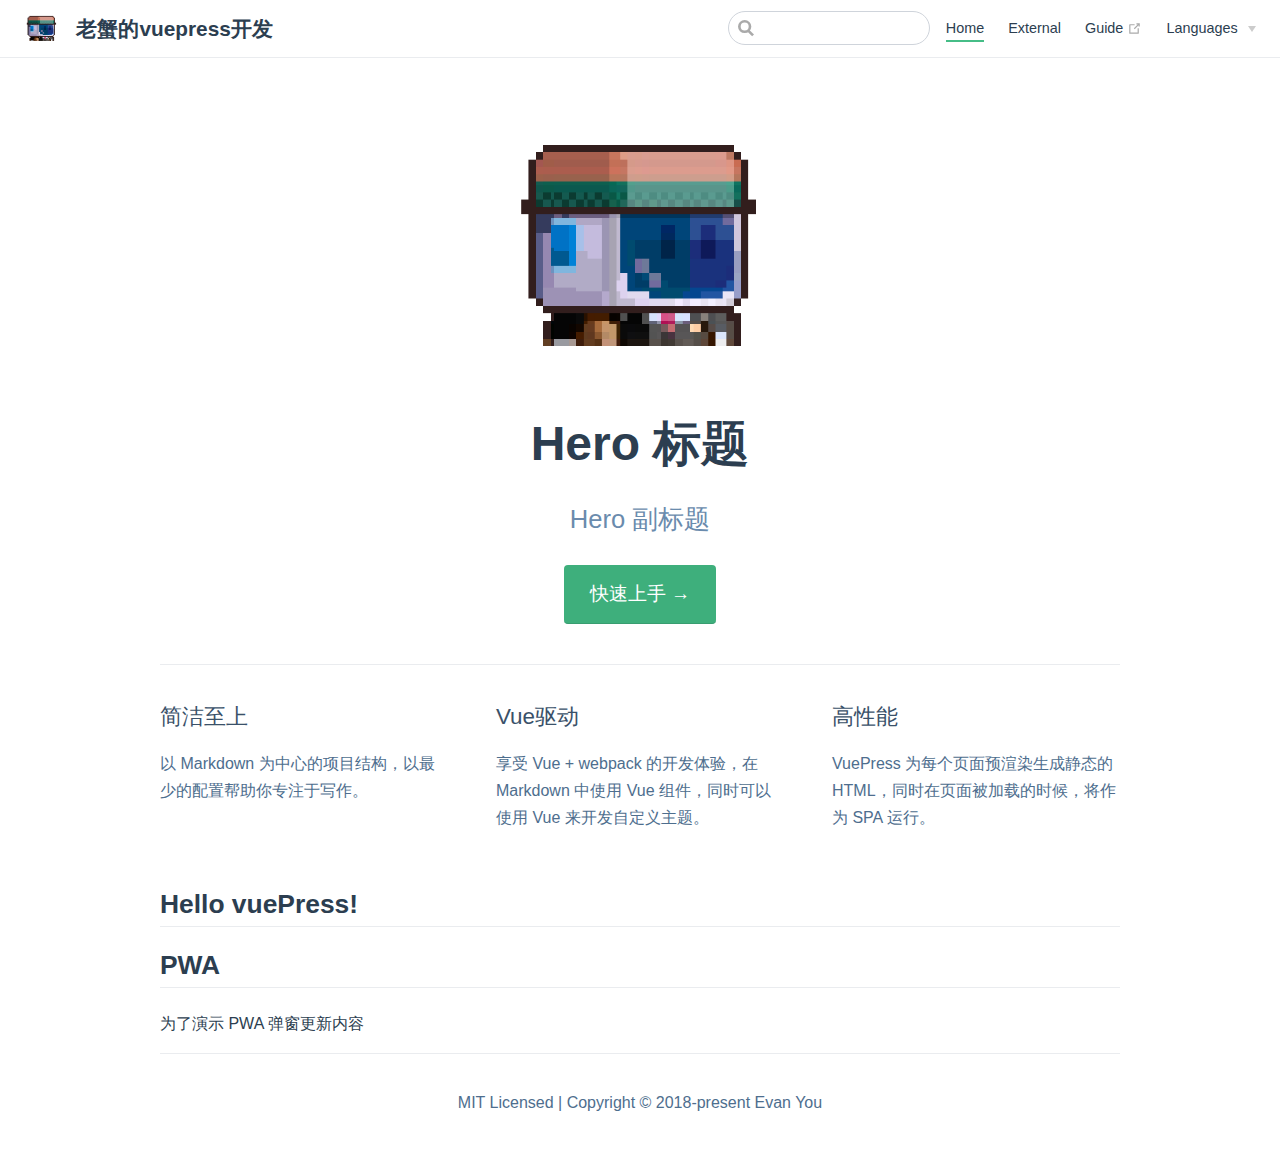
<file: index.html>
<!DOCTYPE html>
<html lang="en-US">
  <head>
    <meta charset="utf-8">
    <meta name="viewport" content="width=device-width,initial-scale=1">
    <title>老蟹的vuepress开发</title>
    <meta name="generator" content="VuePress 1.9.9">
    <link rel="icon" href="/assets/img/logo.png">
    <link rel="manifest" href="/manifest.json">
    <link rel="apple-touch-icon" href="/icons/apple-touch-icon-152x152.png">
    <link rel="mask-icon" href="/icons/safari-pinned-tab.svg" color="#3eaf7c">
    <meta name="description" content="跟着教程一步一步完成的文档">
    <meta name="author" content="老蟹">
    <meta name="keywords" content="vuepress 介绍，vuepress 说明， 老蟹的vuepress开发">
    <meta name="theme-color" content="#3eaf7c">
    <meta name="apple-mobile-web-app-capable" content="yes">
    <meta name="apple-mobile-web-app-status-bar-style" content="black">
    <meta name="msapplication-TileImage" content="/icons/msapplication-icon-144x144.png">
    <meta name="msapplication-TileColor" content="#000000">
    
    <link rel="preload" href="/assets/css/0.styles.354d41f8.css" as="style"><link rel="preload" href="/assets/js/app.2f4de2e9.js" as="script"><link rel="preload" href="/assets/js/2.51974051.js" as="script"><link rel="preload" href="/assets/js/8.cfc65479.js" as="script"><link rel="preload" href="/assets/js/3.6c95d94d.js" as="script"><link rel="prefetch" href="/assets/js/10.5fe39a33.js"><link rel="prefetch" href="/assets/js/11.4140a4b4.js"><link rel="prefetch" href="/assets/js/12.9085eb6d.js"><link rel="prefetch" href="/assets/js/13.124445d6.js"><link rel="prefetch" href="/assets/js/14.089bac9d.js"><link rel="prefetch" href="/assets/js/15.2a6fef62.js"><link rel="prefetch" href="/assets/js/16.43da24ce.js"><link rel="prefetch" href="/assets/js/17.cc7c60d3.js"><link rel="prefetch" href="/assets/js/18.9c602df1.js"><link rel="prefetch" href="/assets/js/19.c7d7a7c9.js"><link rel="prefetch" href="/assets/js/4.2c4798e9.js"><link rel="prefetch" href="/assets/js/5.ba46e881.js"><link rel="prefetch" href="/assets/js/6.089cdba8.js"><link rel="prefetch" href="/assets/js/7.4b79d864.js"><link rel="prefetch" href="/assets/js/9.b8407a1d.js">
    <link rel="stylesheet" href="/assets/css/0.styles.354d41f8.css">
  </head>
  <body>
    <div id="app" data-server-rendered="true"><div class="theme-container no-sidebar"><header class="navbar"><div class="sidebar-button"><svg xmlns="http://www.w3.org/2000/svg" aria-hidden="true" role="img" viewBox="0 0 448 512" class="icon"><path fill="currentColor" d="M436 124H12c-6.627 0-12-5.373-12-12V80c0-6.627 5.373-12 12-12h424c6.627 0 12 5.373 12 12v32c0 6.627-5.373 12-12 12zm0 160H12c-6.627 0-12-5.373-12-12v-32c0-6.627 5.373-12 12-12h424c6.627 0 12 5.373 12 12v32c0 6.627-5.373 12-12 12zm0 160H12c-6.627 0-12-5.373-12-12v-32c0-6.627 5.373-12 12-12h424c6.627 0 12 5.373 12 12v32c0 6.627-5.373 12-12 12z"></path></svg></div> <a href="/" aria-current="page" class="home-link router-link-exact-active router-link-active"><img src="/assets/img/logo.png" alt="老蟹的vuepress开发" class="logo"> <span class="site-name can-hide">老蟹的vuepress开发</span></a> <div class="links"><div class="search-box"><input aria-label="Search" autocomplete="off" spellcheck="false" value=""> <!----></div> <nav class="nav-links can-hide"><div class="nav-item"><a href="/" aria-current="page" class="nav-link router-link-exact-active router-link-active">
  Home
</a></div><div class="nav-item"><a href="https://google.com" target="_self" class="nav-link external">
  External
  <!----></a></div><div class="nav-item"><a href="/guide/" target="_blank" rel="noopener noreferrer" class="nav-link external">
  Guide
  <span><svg xmlns="http://www.w3.org/2000/svg" aria-hidden="true" focusable="false" x="0px" y="0px" viewBox="0 0 100 100" width="15" height="15" class="icon outbound"><path fill="currentColor" d="M18.8,85.1h56l0,0c2.2,0,4-1.8,4-4v-32h-8v28h-48v-48h28v-8h-32l0,0c-2.2,0-4,1.8-4,4v56C14.8,83.3,16.6,85.1,18.8,85.1z"></path> <polygon fill="currentColor" points="45.7,48.7 51.3,54.3 77.2,28.5 77.2,37.2 85.2,37.2 85.2,14.9 62.8,14.9 62.8,22.9 71.5,22.9"></polygon></svg> <span class="sr-only">(opens new window)</span></span></a></div><div class="nav-item"><div class="dropdown-wrapper"><button type="button" aria-label="Languages" class="dropdown-title"><span class="title">Languages</span> <span class="arrow down"></span></button> <button type="button" aria-label="Languages" class="mobile-dropdown-title"><span class="title">Languages</span> <span class="arrow right"></span></button> <ul class="nav-dropdown" style="display:none;"><li class="dropdown-item"><!----> <a href="/language/chinese/" class="nav-link">
  Chinese
</a></li><li class="dropdown-item"><!----> <a href="/language/japanese/" class="nav-link">
  Japanese
</a></li></ul></div></div> <!----></nav></div></header> <div class="sidebar-mask"></div> <aside class="sidebar"><nav class="nav-links"><div class="nav-item"><a href="/" aria-current="page" class="nav-link router-link-exact-active router-link-active">
  Home
</a></div><div class="nav-item"><a href="https://google.com" target="_self" class="nav-link external">
  External
  <!----></a></div><div class="nav-item"><a href="/guide/" target="_blank" rel="noopener noreferrer" class="nav-link external">
  Guide
  <span><svg xmlns="http://www.w3.org/2000/svg" aria-hidden="true" focusable="false" x="0px" y="0px" viewBox="0 0 100 100" width="15" height="15" class="icon outbound"><path fill="currentColor" d="M18.8,85.1h56l0,0c2.2,0,4-1.8,4-4v-32h-8v28h-48v-48h28v-8h-32l0,0c-2.2,0-4,1.8-4,4v56C14.8,83.3,16.6,85.1,18.8,85.1z"></path> <polygon fill="currentColor" points="45.7,48.7 51.3,54.3 77.2,28.5 77.2,37.2 85.2,37.2 85.2,14.9 62.8,14.9 62.8,22.9 71.5,22.9"></polygon></svg> <span class="sr-only">(opens new window)</span></span></a></div><div class="nav-item"><div class="dropdown-wrapper"><button type="button" aria-label="Languages" class="dropdown-title"><span class="title">Languages</span> <span class="arrow down"></span></button> <button type="button" aria-label="Languages" class="mobile-dropdown-title"><span class="title">Languages</span> <span class="arrow right"></span></button> <ul class="nav-dropdown" style="display:none;"><li class="dropdown-item"><!----> <a href="/language/chinese/" class="nav-link">
  Chinese
</a></li><li class="dropdown-item"><!----> <a href="/language/japanese/" class="nav-link">
  Japanese
</a></li></ul></div></div> <!----></nav>  <!----> </aside> <main aria-labelledby="main-title" class="home"><header class="hero"><img src="/assets/img/logo.png" alt="hero"> <h1 id="main-title">
      Hero 标题
    </h1> <p class="description">
      Hero 副标题
    </p> <p class="action"><a href="/zh/guide/" class="nav-link action-button">
  快速上手 →
</a></p></header> <div class="features"><div class="feature"><h2>简洁至上</h2> <p>以 Markdown 为中心的项目结构，以最少的配置帮助你专注于写作。</p></div><div class="feature"><h2>Vue驱动</h2> <p>享受 Vue + webpack 的开发体验，在 Markdown 中使用 Vue 组件，同时可以使用 Vue 来开发自定义主题。</p></div><div class="feature"><h2>高性能</h2> <p>VuePress 为每个页面预渲染生成静态的 HTML，同时在页面被加载的时候，将作为 SPA 运行。</p></div></div> <div class="theme-default-content custom content__default"><h2 id="hello-vuepress"><a href="#hello-vuepress" class="header-anchor">#</a> Hello vuePress!</h2> <h2 id="pwa"><a href="#pwa" class="header-anchor">#</a> PWA</h2> <p>为了演示 PWA 弹窗更新内容</p></div> <div class="footer">
    MIT Licensed | Copyright © 2018-present Evan You
  </div></main></div><div class="global-ui"><!----></div></div>
    <script src="/assets/js/app.2f4de2e9.js" defer></script><script src="/assets/js/2.51974051.js" defer></script><script src="/assets/js/8.cfc65479.js" defer></script><script src="/assets/js/3.6c95d94d.js" defer></script>
  </body>
</html>
</file>
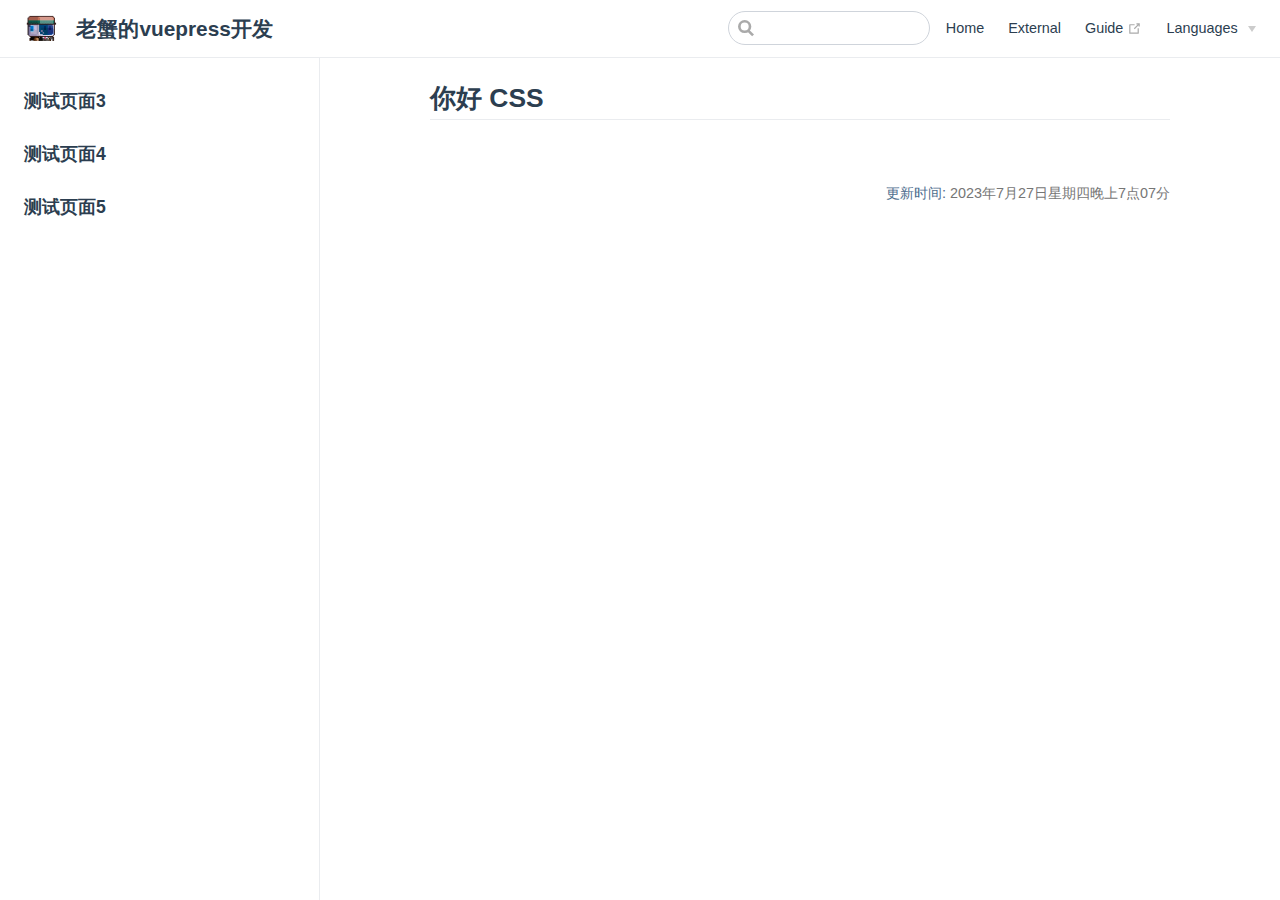
<file: css/index.html>
<!DOCTYPE html>
<html lang="en-US">
  <head>
    <meta charset="utf-8">
    <meta name="viewport" content="width=device-width,initial-scale=1">
    <title>你好 CSS | 老蟹的vuepress开发</title>
    <meta name="generator" content="VuePress 1.9.9">
    <link rel="icon" href="/assets/img/logo.png">
    <link rel="manifest" href="/manifest.json">
    <link rel="apple-touch-icon" href="/icons/apple-touch-icon-152x152.png">
    <link rel="mask-icon" href="/icons/safari-pinned-tab.svg" color="#3eaf7c">
    <meta name="description" content="跟着教程一步一步完成的文档">
    <meta name="author" content="老蟹">
    <meta name="keywords" content="vuepress 介绍，vuepress 说明， 老蟹的vuepress开发">
    <meta name="theme-color" content="#3eaf7c">
    <meta name="apple-mobile-web-app-capable" content="yes">
    <meta name="apple-mobile-web-app-status-bar-style" content="black">
    <meta name="msapplication-TileImage" content="/icons/msapplication-icon-144x144.png">
    <meta name="msapplication-TileColor" content="#000000">
    
    <link rel="preload" href="/assets/css/0.styles.354d41f8.css" as="style"><link rel="preload" href="/assets/js/app.2f4de2e9.js" as="script"><link rel="preload" href="/assets/js/2.51974051.js" as="script"><link rel="preload" href="/assets/js/11.4140a4b4.js" as="script"><link rel="preload" href="/assets/js/3.6c95d94d.js" as="script"><link rel="prefetch" href="/assets/js/10.5fe39a33.js"><link rel="prefetch" href="/assets/js/12.9085eb6d.js"><link rel="prefetch" href="/assets/js/13.124445d6.js"><link rel="prefetch" href="/assets/js/14.089bac9d.js"><link rel="prefetch" href="/assets/js/15.2a6fef62.js"><link rel="prefetch" href="/assets/js/16.43da24ce.js"><link rel="prefetch" href="/assets/js/17.cc7c60d3.js"><link rel="prefetch" href="/assets/js/18.9c602df1.js"><link rel="prefetch" href="/assets/js/19.c7d7a7c9.js"><link rel="prefetch" href="/assets/js/4.2c4798e9.js"><link rel="prefetch" href="/assets/js/5.ba46e881.js"><link rel="prefetch" href="/assets/js/6.089cdba8.js"><link rel="prefetch" href="/assets/js/7.4b79d864.js"><link rel="prefetch" href="/assets/js/8.cfc65479.js"><link rel="prefetch" href="/assets/js/9.b8407a1d.js">
    <link rel="stylesheet" href="/assets/css/0.styles.354d41f8.css">
  </head>
  <body>
    <div id="app" data-server-rendered="true"><div class="theme-container"><header class="navbar"><div class="sidebar-button"><svg xmlns="http://www.w3.org/2000/svg" aria-hidden="true" role="img" viewBox="0 0 448 512" class="icon"><path fill="currentColor" d="M436 124H12c-6.627 0-12-5.373-12-12V80c0-6.627 5.373-12 12-12h424c6.627 0 12 5.373 12 12v32c0 6.627-5.373 12-12 12zm0 160H12c-6.627 0-12-5.373-12-12v-32c0-6.627 5.373-12 12-12h424c6.627 0 12 5.373 12 12v32c0 6.627-5.373 12-12 12zm0 160H12c-6.627 0-12-5.373-12-12v-32c0-6.627 5.373-12 12-12h424c6.627 0 12 5.373 12 12v32c0 6.627-5.373 12-12 12z"></path></svg></div> <a href="/" class="home-link router-link-active"><img src="/assets/img/logo.png" alt="老蟹的vuepress开发" class="logo"> <span class="site-name can-hide">老蟹的vuepress开发</span></a> <div class="links"><div class="search-box"><input aria-label="Search" autocomplete="off" spellcheck="false" value=""> <!----></div> <nav class="nav-links can-hide"><div class="nav-item"><a href="/" class="nav-link">
  Home
</a></div><div class="nav-item"><a href="https://google.com" target="_self" class="nav-link external">
  External
  <!----></a></div><div class="nav-item"><a href="/guide/" target="_blank" rel="noopener noreferrer" class="nav-link external">
  Guide
  <span><svg xmlns="http://www.w3.org/2000/svg" aria-hidden="true" focusable="false" x="0px" y="0px" viewBox="0 0 100 100" width="15" height="15" class="icon outbound"><path fill="currentColor" d="M18.8,85.1h56l0,0c2.2,0,4-1.8,4-4v-32h-8v28h-48v-48h28v-8h-32l0,0c-2.2,0-4,1.8-4,4v56C14.8,83.3,16.6,85.1,18.8,85.1z"></path> <polygon fill="currentColor" points="45.7,48.7 51.3,54.3 77.2,28.5 77.2,37.2 85.2,37.2 85.2,14.9 62.8,14.9 62.8,22.9 71.5,22.9"></polygon></svg> <span class="sr-only">(opens new window)</span></span></a></div><div class="nav-item"><div class="dropdown-wrapper"><button type="button" aria-label="Languages" class="dropdown-title"><span class="title">Languages</span> <span class="arrow down"></span></button> <button type="button" aria-label="Languages" class="mobile-dropdown-title"><span class="title">Languages</span> <span class="arrow right"></span></button> <ul class="nav-dropdown" style="display:none;"><li class="dropdown-item"><!----> <a href="/language/chinese/" class="nav-link">
  Chinese
</a></li><li class="dropdown-item"><!----> <a href="/language/japanese/" class="nav-link">
  Japanese
</a></li></ul></div></div> <!----></nav></div></header> <div class="sidebar-mask"></div> <aside class="sidebar"><nav class="nav-links"><div class="nav-item"><a href="/" class="nav-link">
  Home
</a></div><div class="nav-item"><a href="https://google.com" target="_self" class="nav-link external">
  External
  <!----></a></div><div class="nav-item"><a href="/guide/" target="_blank" rel="noopener noreferrer" class="nav-link external">
  Guide
  <span><svg xmlns="http://www.w3.org/2000/svg" aria-hidden="true" focusable="false" x="0px" y="0px" viewBox="0 0 100 100" width="15" height="15" class="icon outbound"><path fill="currentColor" d="M18.8,85.1h56l0,0c2.2,0,4-1.8,4-4v-32h-8v28h-48v-48h28v-8h-32l0,0c-2.2,0-4,1.8-4,4v56C14.8,83.3,16.6,85.1,18.8,85.1z"></path> <polygon fill="currentColor" points="45.7,48.7 51.3,54.3 77.2,28.5 77.2,37.2 85.2,37.2 85.2,14.9 62.8,14.9 62.8,22.9 71.5,22.9"></polygon></svg> <span class="sr-only">(opens new window)</span></span></a></div><div class="nav-item"><div class="dropdown-wrapper"><button type="button" aria-label="Languages" class="dropdown-title"><span class="title">Languages</span> <span class="arrow down"></span></button> <button type="button" aria-label="Languages" class="mobile-dropdown-title"><span class="title">Languages</span> <span class="arrow right"></span></button> <ul class="nav-dropdown" style="display:none;"><li class="dropdown-item"><!----> <a href="/language/chinese/" class="nav-link">
  Chinese
</a></li><li class="dropdown-item"><!----> <a href="/language/japanese/" class="nav-link">
  Japanese
</a></li></ul></div></div> <!----></nav>  <ul class="sidebar-links"><li><a href="/css/c-aaa.html" class="sidebar-link">测试页面3</a></li><li><a href="/css/c-bbb.html" class="sidebar-link">测试页面4</a></li><li><a href="/css/c-ccc.html" class="sidebar-link">测试页面5</a></li></ul> </aside> <main class="page"> <div class="theme-default-content content__default"><h2 id="你好-css"><a href="#你好-css" class="header-anchor">#</a> 你好 CSS</h2></div> <footer class="page-edit"><!----> <div class="last-updated"><span class="prefix">更新时间:</span> <span class="time">2023年7月27日星期四晚上7点07分</span></div></footer> <!----> </main></div><div class="global-ui"><!----></div></div>
    <script src="/assets/js/app.2f4de2e9.js" defer></script><script src="/assets/js/2.51974051.js" defer></script><script src="/assets/js/11.4140a4b4.js" defer></script><script src="/assets/js/3.6c95d94d.js" defer></script>
  </body>
</html>
</file>
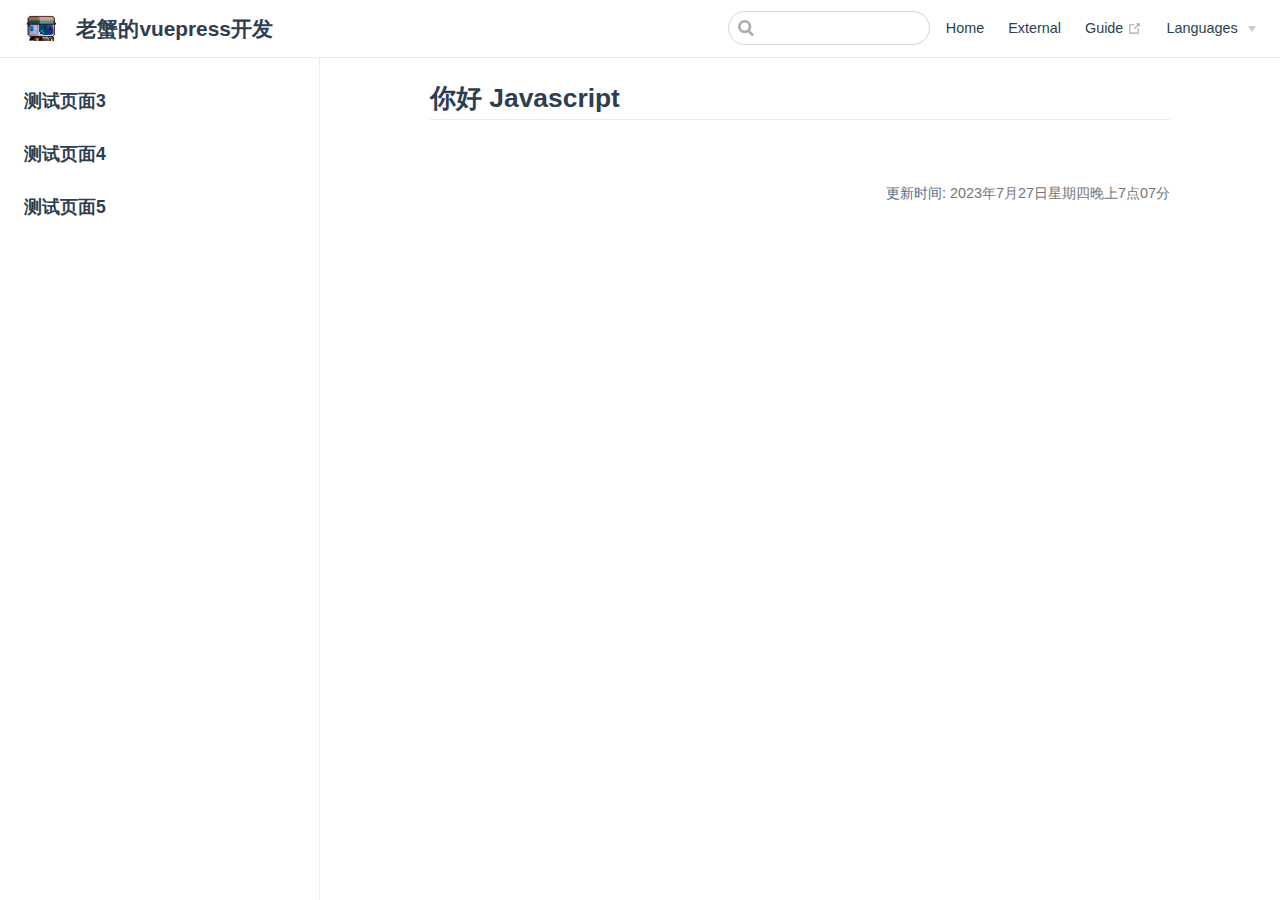
<file: javascript/index.html>
<!DOCTYPE html>
<html lang="en-US">
  <head>
    <meta charset="utf-8">
    <meta name="viewport" content="width=device-width,initial-scale=1">
    <title>你好 Javascript | 老蟹的vuepress开发</title>
    <meta name="generator" content="VuePress 1.9.9">
    <link rel="icon" href="/assets/img/logo.png">
    <link rel="manifest" href="/manifest.json">
    <link rel="apple-touch-icon" href="/icons/apple-touch-icon-152x152.png">
    <link rel="mask-icon" href="/icons/safari-pinned-tab.svg" color="#3eaf7c">
    <meta name="description" content="跟着教程一步一步完成的文档">
    <meta name="author" content="老蟹">
    <meta name="keywords" content="vuepress 介绍，vuepress 说明， 老蟹的vuepress开发">
    <meta name="theme-color" content="#3eaf7c">
    <meta name="apple-mobile-web-app-capable" content="yes">
    <meta name="apple-mobile-web-app-status-bar-style" content="black">
    <meta name="msapplication-TileImage" content="/icons/msapplication-icon-144x144.png">
    <meta name="msapplication-TileColor" content="#000000">
    
    <link rel="preload" href="/assets/css/0.styles.354d41f8.css" as="style"><link rel="preload" href="/assets/js/app.2f4de2e9.js" as="script"><link rel="preload" href="/assets/js/2.51974051.js" as="script"><link rel="preload" href="/assets/js/15.2a6fef62.js" as="script"><link rel="preload" href="/assets/js/3.6c95d94d.js" as="script"><link rel="prefetch" href="/assets/js/10.5fe39a33.js"><link rel="prefetch" href="/assets/js/11.4140a4b4.js"><link rel="prefetch" href="/assets/js/12.9085eb6d.js"><link rel="prefetch" href="/assets/js/13.124445d6.js"><link rel="prefetch" href="/assets/js/14.089bac9d.js"><link rel="prefetch" href="/assets/js/16.43da24ce.js"><link rel="prefetch" href="/assets/js/17.cc7c60d3.js"><link rel="prefetch" href="/assets/js/18.9c602df1.js"><link rel="prefetch" href="/assets/js/19.c7d7a7c9.js"><link rel="prefetch" href="/assets/js/4.2c4798e9.js"><link rel="prefetch" href="/assets/js/5.ba46e881.js"><link rel="prefetch" href="/assets/js/6.089cdba8.js"><link rel="prefetch" href="/assets/js/7.4b79d864.js"><link rel="prefetch" href="/assets/js/8.cfc65479.js"><link rel="prefetch" href="/assets/js/9.b8407a1d.js">
    <link rel="stylesheet" href="/assets/css/0.styles.354d41f8.css">
  </head>
  <body>
    <div id="app" data-server-rendered="true"><div class="theme-container"><header class="navbar"><div class="sidebar-button"><svg xmlns="http://www.w3.org/2000/svg" aria-hidden="true" role="img" viewBox="0 0 448 512" class="icon"><path fill="currentColor" d="M436 124H12c-6.627 0-12-5.373-12-12V80c0-6.627 5.373-12 12-12h424c6.627 0 12 5.373 12 12v32c0 6.627-5.373 12-12 12zm0 160H12c-6.627 0-12-5.373-12-12v-32c0-6.627 5.373-12 12-12h424c6.627 0 12 5.373 12 12v32c0 6.627-5.373 12-12 12zm0 160H12c-6.627 0-12-5.373-12-12v-32c0-6.627 5.373-12 12-12h424c6.627 0 12 5.373 12 12v32c0 6.627-5.373 12-12 12z"></path></svg></div> <a href="/" class="home-link router-link-active"><img src="/assets/img/logo.png" alt="老蟹的vuepress开发" class="logo"> <span class="site-name can-hide">老蟹的vuepress开发</span></a> <div class="links"><div class="search-box"><input aria-label="Search" autocomplete="off" spellcheck="false" value=""> <!----></div> <nav class="nav-links can-hide"><div class="nav-item"><a href="/" class="nav-link">
  Home
</a></div><div class="nav-item"><a href="https://google.com" target="_self" class="nav-link external">
  External
  <!----></a></div><div class="nav-item"><a href="/guide/" target="_blank" rel="noopener noreferrer" class="nav-link external">
  Guide
  <span><svg xmlns="http://www.w3.org/2000/svg" aria-hidden="true" focusable="false" x="0px" y="0px" viewBox="0 0 100 100" width="15" height="15" class="icon outbound"><path fill="currentColor" d="M18.8,85.1h56l0,0c2.2,0,4-1.8,4-4v-32h-8v28h-48v-48h28v-8h-32l0,0c-2.2,0-4,1.8-4,4v56C14.8,83.3,16.6,85.1,18.8,85.1z"></path> <polygon fill="currentColor" points="45.7,48.7 51.3,54.3 77.2,28.5 77.2,37.2 85.2,37.2 85.2,14.9 62.8,14.9 62.8,22.9 71.5,22.9"></polygon></svg> <span class="sr-only">(opens new window)</span></span></a></div><div class="nav-item"><div class="dropdown-wrapper"><button type="button" aria-label="Languages" class="dropdown-title"><span class="title">Languages</span> <span class="arrow down"></span></button> <button type="button" aria-label="Languages" class="mobile-dropdown-title"><span class="title">Languages</span> <span class="arrow right"></span></button> <ul class="nav-dropdown" style="display:none;"><li class="dropdown-item"><!----> <a href="/language/chinese/" class="nav-link">
  Chinese
</a></li><li class="dropdown-item"><!----> <a href="/language/japanese/" class="nav-link">
  Japanese
</a></li></ul></div></div> <!----></nav></div></header> <div class="sidebar-mask"></div> <aside class="sidebar"><nav class="nav-links"><div class="nav-item"><a href="/" class="nav-link">
  Home
</a></div><div class="nav-item"><a href="https://google.com" target="_self" class="nav-link external">
  External
  <!----></a></div><div class="nav-item"><a href="/guide/" target="_blank" rel="noopener noreferrer" class="nav-link external">
  Guide
  <span><svg xmlns="http://www.w3.org/2000/svg" aria-hidden="true" focusable="false" x="0px" y="0px" viewBox="0 0 100 100" width="15" height="15" class="icon outbound"><path fill="currentColor" d="M18.8,85.1h56l0,0c2.2,0,4-1.8,4-4v-32h-8v28h-48v-48h28v-8h-32l0,0c-2.2,0-4,1.8-4,4v56C14.8,83.3,16.6,85.1,18.8,85.1z"></path> <polygon fill="currentColor" points="45.7,48.7 51.3,54.3 77.2,28.5 77.2,37.2 85.2,37.2 85.2,14.9 62.8,14.9 62.8,22.9 71.5,22.9"></polygon></svg> <span class="sr-only">(opens new window)</span></span></a></div><div class="nav-item"><div class="dropdown-wrapper"><button type="button" aria-label="Languages" class="dropdown-title"><span class="title">Languages</span> <span class="arrow down"></span></button> <button type="button" aria-label="Languages" class="mobile-dropdown-title"><span class="title">Languages</span> <span class="arrow right"></span></button> <ul class="nav-dropdown" style="display:none;"><li class="dropdown-item"><!----> <a href="/language/chinese/" class="nav-link">
  Chinese
</a></li><li class="dropdown-item"><!----> <a href="/language/japanese/" class="nav-link">
  Japanese
</a></li></ul></div></div> <!----></nav>  <ul class="sidebar-links"><li><a href="/javascript/j-aaa.html" class="sidebar-link">测试页面3</a></li><li><a href="/javascript/j-bbb.html" class="sidebar-link">测试页面4</a></li><li><a href="/javascript/j-ccc.html" class="sidebar-link">测试页面5</a></li></ul> </aside> <main class="page"> <div class="theme-default-content content__default"><h2 id="你好-javascript"><a href="#你好-javascript" class="header-anchor">#</a> 你好 Javascript</h2></div> <footer class="page-edit"><!----> <div class="last-updated"><span class="prefix">更新时间:</span> <span class="time">2023年7月27日星期四晚上7点07分</span></div></footer> <!----> </main></div><div class="global-ui"><!----></div></div>
    <script src="/assets/js/app.2f4de2e9.js" defer></script><script src="/assets/js/2.51974051.js" defer></script><script src="/assets/js/15.2a6fef62.js" defer></script><script src="/assets/js/3.6c95d94d.js" defer></script>
  </body>
</html>
</file>
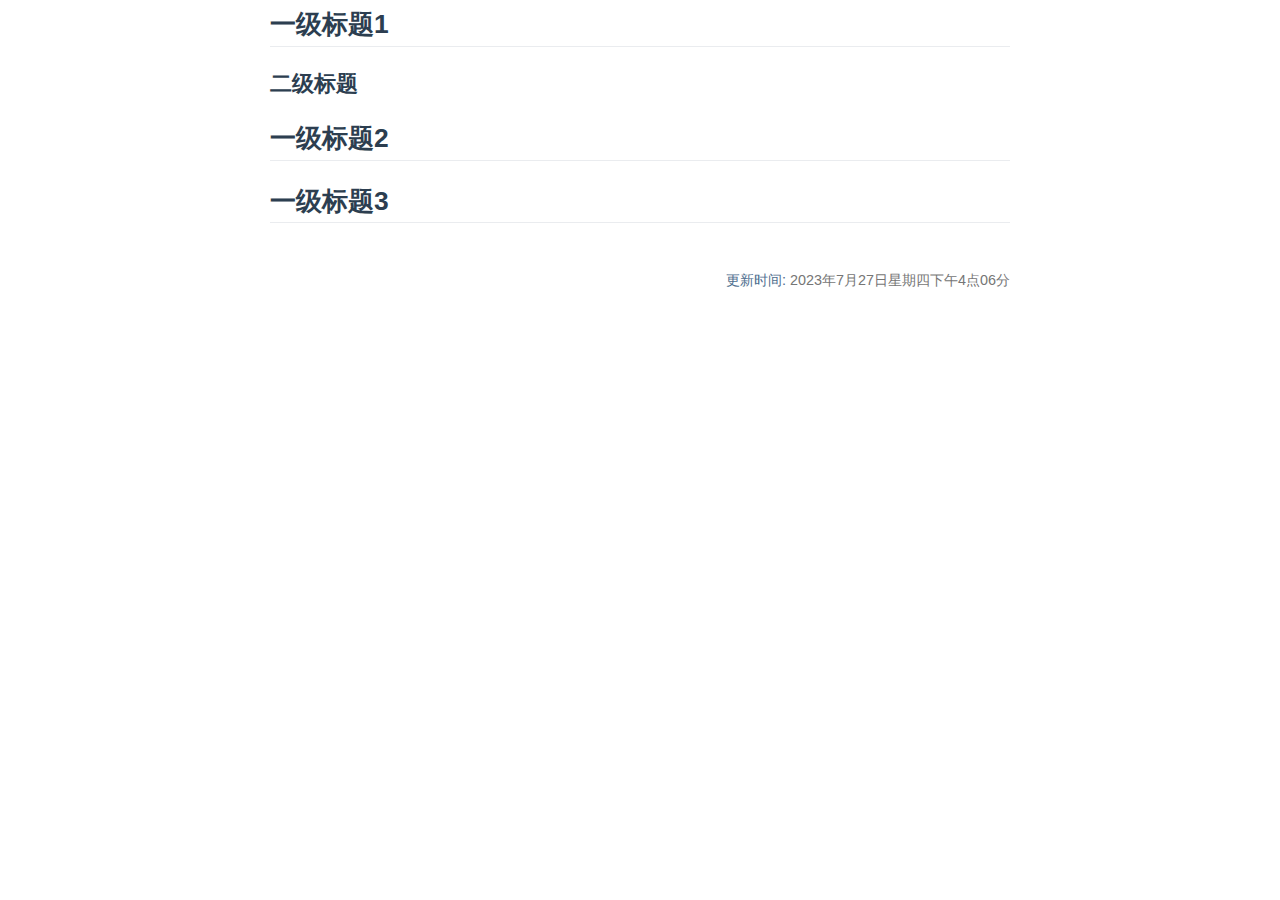
<file: about.html>
<!DOCTYPE html>
<html lang="en-US">
  <head>
    <meta charset="utf-8">
    <meta name="viewport" content="width=device-width,initial-scale=1">
    <title>测试页面 | 老蟹的vuepress开发</title>
    <meta name="generator" content="VuePress 1.9.9">
    <link rel="icon" href="/assets/img/logo.png">
    <link rel="manifest" href="/manifest.json">
    <link rel="apple-touch-icon" href="/icons/apple-touch-icon-152x152.png">
    <link rel="mask-icon" href="/icons/safari-pinned-tab.svg" color="#3eaf7c">
    <meta name="description" content="跟着教程一步一步完成的文档">
    <meta name="author" content="老蟹">
    <meta name="keywords" content="vuepress 介绍，vuepress 说明， 老蟹的vuepress开发">
    <meta name="theme-color" content="#3eaf7c">
    <meta name="apple-mobile-web-app-capable" content="yes">
    <meta name="apple-mobile-web-app-status-bar-style" content="black">
    <meta name="msapplication-TileImage" content="/icons/msapplication-icon-144x144.png">
    <meta name="msapplication-TileColor" content="#000000">
    
    <link rel="preload" href="/assets/css/0.styles.354d41f8.css" as="style"><link rel="preload" href="/assets/js/app.2f4de2e9.js" as="script"><link rel="preload" href="/assets/js/2.51974051.js" as="script"><link rel="preload" href="/assets/js/9.b8407a1d.js" as="script"><link rel="preload" href="/assets/js/3.6c95d94d.js" as="script"><link rel="prefetch" href="/assets/js/10.5fe39a33.js"><link rel="prefetch" href="/assets/js/11.4140a4b4.js"><link rel="prefetch" href="/assets/js/12.9085eb6d.js"><link rel="prefetch" href="/assets/js/13.124445d6.js"><link rel="prefetch" href="/assets/js/14.089bac9d.js"><link rel="prefetch" href="/assets/js/15.2a6fef62.js"><link rel="prefetch" href="/assets/js/16.43da24ce.js"><link rel="prefetch" href="/assets/js/17.cc7c60d3.js"><link rel="prefetch" href="/assets/js/18.9c602df1.js"><link rel="prefetch" href="/assets/js/19.c7d7a7c9.js"><link rel="prefetch" href="/assets/js/4.2c4798e9.js"><link rel="prefetch" href="/assets/js/5.ba46e881.js"><link rel="prefetch" href="/assets/js/6.089cdba8.js"><link rel="prefetch" href="/assets/js/7.4b79d864.js"><link rel="prefetch" href="/assets/js/8.cfc65479.js">
    <link rel="stylesheet" href="/assets/css/0.styles.354d41f8.css">
  </head>
  <body>
    <div id="app" data-server-rendered="true"><div class="theme-container no-navbar no-sidebar"><!----> <div class="sidebar-mask"></div> <aside class="sidebar"><nav class="nav-links"><div class="nav-item"><a href="/" class="nav-link">
  Home
</a></div><div class="nav-item"><a href="https://google.com" target="_self" class="nav-link external">
  External
  <!----></a></div><div class="nav-item"><a href="/guide/" target="_blank" rel="noopener noreferrer" class="nav-link external">
  Guide
  <span><svg xmlns="http://www.w3.org/2000/svg" aria-hidden="true" focusable="false" x="0px" y="0px" viewBox="0 0 100 100" width="15" height="15" class="icon outbound"><path fill="currentColor" d="M18.8,85.1h56l0,0c2.2,0,4-1.8,4-4v-32h-8v28h-48v-48h28v-8h-32l0,0c-2.2,0-4,1.8-4,4v56C14.8,83.3,16.6,85.1,18.8,85.1z"></path> <polygon fill="currentColor" points="45.7,48.7 51.3,54.3 77.2,28.5 77.2,37.2 85.2,37.2 85.2,14.9 62.8,14.9 62.8,22.9 71.5,22.9"></polygon></svg> <span class="sr-only">(opens new window)</span></span></a></div><div class="nav-item"><div class="dropdown-wrapper"><button type="button" aria-label="Languages" class="dropdown-title"><span class="title">Languages</span> <span class="arrow down"></span></button> <button type="button" aria-label="Languages" class="mobile-dropdown-title"><span class="title">Languages</span> <span class="arrow right"></span></button> <ul class="nav-dropdown" style="display:none;"><li class="dropdown-item"><!----> <a href="/language/chinese/" class="nav-link">
  Chinese
</a></li><li class="dropdown-item"><!----> <a href="/language/japanese/" class="nav-link">
  Japanese
</a></li></ul></div></div> <!----></nav>  <!----> </aside> <main class="page"> <div class="theme-default-content content__default"><h2 id="一级标题1"><a href="#一级标题1" class="header-anchor">#</a> 一级标题1</h2> <h3 id="二级标题"><a href="#二级标题" class="header-anchor">#</a> 二级标题</h3> <h2 id="一级标题2"><a href="#一级标题2" class="header-anchor">#</a> 一级标题2</h2> <h2 id="一级标题3"><a href="#一级标题3" class="header-anchor">#</a> 一级标题3</h2></div> <footer class="page-edit"><!----> <div class="last-updated"><span class="prefix">更新时间:</span> <span class="time">2023年7月27日星期四下午4点06分</span></div></footer> <!----> </main></div><div class="global-ui"><!----></div></div>
    <script src="/assets/js/app.2f4de2e9.js" defer></script><script src="/assets/js/2.51974051.js" defer></script><script src="/assets/js/9.b8407a1d.js" defer></script><script src="/assets/js/3.6c95d94d.js" defer></script>
  </body>
</html>
</file>
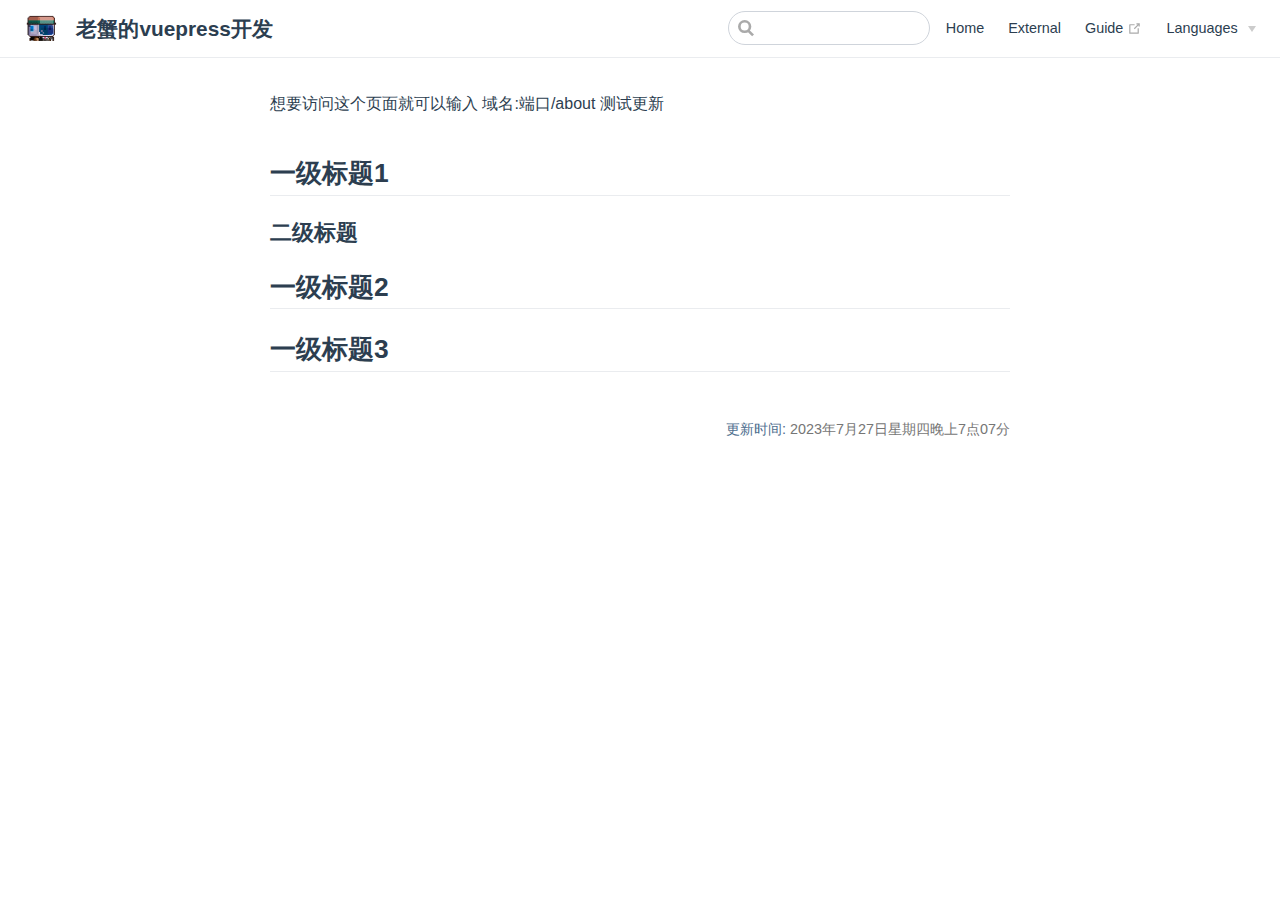
<file: about1.html>
<!DOCTYPE html>
<html lang="en-US">
  <head>
    <meta charset="utf-8">
    <meta name="viewport" content="width=device-width,initial-scale=1">
    <title>测试页面1 | 老蟹的vuepress开发</title>
    <meta name="generator" content="VuePress 1.9.9">
    <link rel="icon" href="/assets/img/logo.png">
    <link rel="manifest" href="/manifest.json">
    <link rel="apple-touch-icon" href="/icons/apple-touch-icon-152x152.png">
    <link rel="mask-icon" href="/icons/safari-pinned-tab.svg" color="#3eaf7c">
    <meta name="description" content="跟着教程一步一步完成的文档">
    <meta name="author" content="老蟹">
    <meta name="keywords" content="vuepress 介绍，vuepress 说明， 老蟹的vuepress开发">
    <meta name="theme-color" content="#3eaf7c">
    <meta name="apple-mobile-web-app-capable" content="yes">
    <meta name="apple-mobile-web-app-status-bar-style" content="black">
    <meta name="msapplication-TileImage" content="/icons/msapplication-icon-144x144.png">
    <meta name="msapplication-TileColor" content="#000000">
    
    <link rel="preload" href="/assets/css/0.styles.354d41f8.css" as="style"><link rel="preload" href="/assets/js/app.2f4de2e9.js" as="script"><link rel="preload" href="/assets/js/2.51974051.js" as="script"><link rel="preload" href="/assets/js/10.5fe39a33.js" as="script"><link rel="preload" href="/assets/js/3.6c95d94d.js" as="script"><link rel="prefetch" href="/assets/js/11.4140a4b4.js"><link rel="prefetch" href="/assets/js/12.9085eb6d.js"><link rel="prefetch" href="/assets/js/13.124445d6.js"><link rel="prefetch" href="/assets/js/14.089bac9d.js"><link rel="prefetch" href="/assets/js/15.2a6fef62.js"><link rel="prefetch" href="/assets/js/16.43da24ce.js"><link rel="prefetch" href="/assets/js/17.cc7c60d3.js"><link rel="prefetch" href="/assets/js/18.9c602df1.js"><link rel="prefetch" href="/assets/js/19.c7d7a7c9.js"><link rel="prefetch" href="/assets/js/4.2c4798e9.js"><link rel="prefetch" href="/assets/js/5.ba46e881.js"><link rel="prefetch" href="/assets/js/6.089cdba8.js"><link rel="prefetch" href="/assets/js/7.4b79d864.js"><link rel="prefetch" href="/assets/js/8.cfc65479.js"><link rel="prefetch" href="/assets/js/9.b8407a1d.js">
    <link rel="stylesheet" href="/assets/css/0.styles.354d41f8.css">
  </head>
  <body>
    <div id="app" data-server-rendered="true"><div class="theme-container no-sidebar"><header class="navbar"><div class="sidebar-button"><svg xmlns="http://www.w3.org/2000/svg" aria-hidden="true" role="img" viewBox="0 0 448 512" class="icon"><path fill="currentColor" d="M436 124H12c-6.627 0-12-5.373-12-12V80c0-6.627 5.373-12 12-12h424c6.627 0 12 5.373 12 12v32c0 6.627-5.373 12-12 12zm0 160H12c-6.627 0-12-5.373-12-12v-32c0-6.627 5.373-12 12-12h424c6.627 0 12 5.373 12 12v32c0 6.627-5.373 12-12 12zm0 160H12c-6.627 0-12-5.373-12-12v-32c0-6.627 5.373-12 12-12h424c6.627 0 12 5.373 12 12v32c0 6.627-5.373 12-12 12z"></path></svg></div> <a href="/" class="home-link router-link-active"><img src="/assets/img/logo.png" alt="老蟹的vuepress开发" class="logo"> <span class="site-name can-hide">老蟹的vuepress开发</span></a> <div class="links"><div class="search-box"><input aria-label="Search" autocomplete="off" spellcheck="false" value=""> <!----></div> <nav class="nav-links can-hide"><div class="nav-item"><a href="/" class="nav-link">
  Home
</a></div><div class="nav-item"><a href="https://google.com" target="_self" class="nav-link external">
  External
  <!----></a></div><div class="nav-item"><a href="/guide/" target="_blank" rel="noopener noreferrer" class="nav-link external">
  Guide
  <span><svg xmlns="http://www.w3.org/2000/svg" aria-hidden="true" focusable="false" x="0px" y="0px" viewBox="0 0 100 100" width="15" height="15" class="icon outbound"><path fill="currentColor" d="M18.8,85.1h56l0,0c2.2,0,4-1.8,4-4v-32h-8v28h-48v-48h28v-8h-32l0,0c-2.2,0-4,1.8-4,4v56C14.8,83.3,16.6,85.1,18.8,85.1z"></path> <polygon fill="currentColor" points="45.7,48.7 51.3,54.3 77.2,28.5 77.2,37.2 85.2,37.2 85.2,14.9 62.8,14.9 62.8,22.9 71.5,22.9"></polygon></svg> <span class="sr-only">(opens new window)</span></span></a></div><div class="nav-item"><div class="dropdown-wrapper"><button type="button" aria-label="Languages" class="dropdown-title"><span class="title">Languages</span> <span class="arrow down"></span></button> <button type="button" aria-label="Languages" class="mobile-dropdown-title"><span class="title">Languages</span> <span class="arrow right"></span></button> <ul class="nav-dropdown" style="display:none;"><li class="dropdown-item"><!----> <a href="/language/chinese/" class="nav-link">
  Chinese
</a></li><li class="dropdown-item"><!----> <a href="/language/japanese/" class="nav-link">
  Japanese
</a></li></ul></div></div> <!----></nav></div></header> <div class="sidebar-mask"></div> <aside class="sidebar"><nav class="nav-links"><div class="nav-item"><a href="/" class="nav-link">
  Home
</a></div><div class="nav-item"><a href="https://google.com" target="_self" class="nav-link external">
  External
  <!----></a></div><div class="nav-item"><a href="/guide/" target="_blank" rel="noopener noreferrer" class="nav-link external">
  Guide
  <span><svg xmlns="http://www.w3.org/2000/svg" aria-hidden="true" focusable="false" x="0px" y="0px" viewBox="0 0 100 100" width="15" height="15" class="icon outbound"><path fill="currentColor" d="M18.8,85.1h56l0,0c2.2,0,4-1.8,4-4v-32h-8v28h-48v-48h28v-8h-32l0,0c-2.2,0-4,1.8-4,4v56C14.8,83.3,16.6,85.1,18.8,85.1z"></path> <polygon fill="currentColor" points="45.7,48.7 51.3,54.3 77.2,28.5 77.2,37.2 85.2,37.2 85.2,14.9 62.8,14.9 62.8,22.9 71.5,22.9"></polygon></svg> <span class="sr-only">(opens new window)</span></span></a></div><div class="nav-item"><div class="dropdown-wrapper"><button type="button" aria-label="Languages" class="dropdown-title"><span class="title">Languages</span> <span class="arrow down"></span></button> <button type="button" aria-label="Languages" class="mobile-dropdown-title"><span class="title">Languages</span> <span class="arrow right"></span></button> <ul class="nav-dropdown" style="display:none;"><li class="dropdown-item"><!----> <a href="/language/chinese/" class="nav-link">
  Chinese
</a></li><li class="dropdown-item"><!----> <a href="/language/japanese/" class="nav-link">
  Japanese
</a></li></ul></div></div> <!----></nav>  <!----> </aside> <main class="page"> <div class="theme-default-content content__default"><p>想要访问这个页面就可以输入 域名:端口/about
测试更新</p> <h2 id="一级标题1"><a href="#一级标题1" class="header-anchor">#</a> 一级标题1</h2> <h3 id="二级标题"><a href="#二级标题" class="header-anchor">#</a> 二级标题</h3> <h2 id="一级标题2"><a href="#一级标题2" class="header-anchor">#</a> 一级标题2</h2> <h2 id="一级标题3"><a href="#一级标题3" class="header-anchor">#</a> 一级标题3</h2></div> <footer class="page-edit"><!----> <div class="last-updated"><span class="prefix">更新时间:</span> <span class="time">2023年7月27日星期四晚上7点07分</span></div></footer> <!----> </main></div><div class="global-ui"><!----></div></div>
    <script src="/assets/js/app.2f4de2e9.js" defer></script><script src="/assets/js/2.51974051.js" defer></script><script src="/assets/js/10.5fe39a33.js" defer></script><script src="/assets/js/3.6c95d94d.js" defer></script>
  </body>
</html>
</file>
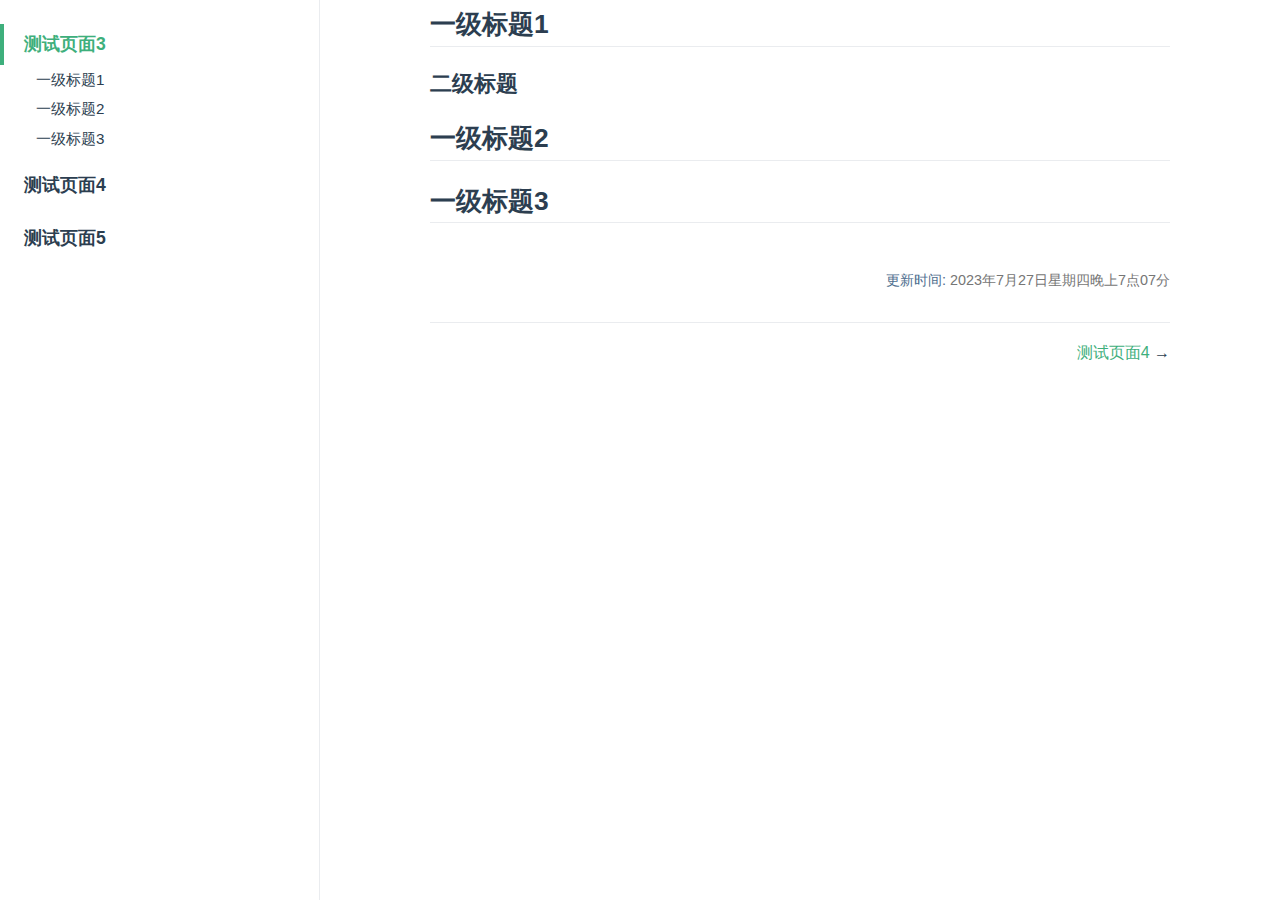
<file: css/c-aaa.html>
<!DOCTYPE html>
<html lang="en-US">
  <head>
    <meta charset="utf-8">
    <meta name="viewport" content="width=device-width,initial-scale=1">
    <title>测试页面3 | 老蟹的vuepress开发</title>
    <meta name="generator" content="VuePress 1.9.9">
    <link rel="icon" href="/assets/img/logo.png">
    <link rel="manifest" href="/manifest.json">
    <link rel="apple-touch-icon" href="/icons/apple-touch-icon-152x152.png">
    <link rel="mask-icon" href="/icons/safari-pinned-tab.svg" color="#3eaf7c">
    <meta name="description" content="跟着教程一步一步完成的文档">
    <meta name="author" content="老蟹">
    <meta name="keywords" content="vuepress 介绍，vuepress 说明， 老蟹的vuepress开发">
    <meta name="theme-color" content="#3eaf7c">
    <meta name="apple-mobile-web-app-capable" content="yes">
    <meta name="apple-mobile-web-app-status-bar-style" content="black">
    <meta name="msapplication-TileImage" content="/icons/msapplication-icon-144x144.png">
    <meta name="msapplication-TileColor" content="#000000">
    
    <link rel="preload" href="/assets/css/0.styles.354d41f8.css" as="style"><link rel="preload" href="/assets/js/app.2f4de2e9.js" as="script"><link rel="preload" href="/assets/js/2.51974051.js" as="script"><link rel="preload" href="/assets/js/12.9085eb6d.js" as="script"><link rel="preload" href="/assets/js/3.6c95d94d.js" as="script"><link rel="prefetch" href="/assets/js/10.5fe39a33.js"><link rel="prefetch" href="/assets/js/11.4140a4b4.js"><link rel="prefetch" href="/assets/js/13.124445d6.js"><link rel="prefetch" href="/assets/js/14.089bac9d.js"><link rel="prefetch" href="/assets/js/15.2a6fef62.js"><link rel="prefetch" href="/assets/js/16.43da24ce.js"><link rel="prefetch" href="/assets/js/17.cc7c60d3.js"><link rel="prefetch" href="/assets/js/18.9c602df1.js"><link rel="prefetch" href="/assets/js/19.c7d7a7c9.js"><link rel="prefetch" href="/assets/js/4.2c4798e9.js"><link rel="prefetch" href="/assets/js/5.ba46e881.js"><link rel="prefetch" href="/assets/js/6.089cdba8.js"><link rel="prefetch" href="/assets/js/7.4b79d864.js"><link rel="prefetch" href="/assets/js/8.cfc65479.js"><link rel="prefetch" href="/assets/js/9.b8407a1d.js">
    <link rel="stylesheet" href="/assets/css/0.styles.354d41f8.css">
  </head>
  <body>
    <div id="app" data-server-rendered="true"><div class="theme-container no-navbar"><!----> <div class="sidebar-mask"></div> <aside class="sidebar"><nav class="nav-links"><div class="nav-item"><a href="/" class="nav-link">
  Home
</a></div><div class="nav-item"><a href="https://google.com" target="_self" class="nav-link external">
  External
  <!----></a></div><div class="nav-item"><a href="/guide/" target="_blank" rel="noopener noreferrer" class="nav-link external">
  Guide
  <span><svg xmlns="http://www.w3.org/2000/svg" aria-hidden="true" focusable="false" x="0px" y="0px" viewBox="0 0 100 100" width="15" height="15" class="icon outbound"><path fill="currentColor" d="M18.8,85.1h56l0,0c2.2,0,4-1.8,4-4v-32h-8v28h-48v-48h28v-8h-32l0,0c-2.2,0-4,1.8-4,4v56C14.8,83.3,16.6,85.1,18.8,85.1z"></path> <polygon fill="currentColor" points="45.7,48.7 51.3,54.3 77.2,28.5 77.2,37.2 85.2,37.2 85.2,14.9 62.8,14.9 62.8,22.9 71.5,22.9"></polygon></svg> <span class="sr-only">(opens new window)</span></span></a></div><div class="nav-item"><div class="dropdown-wrapper"><button type="button" aria-label="Languages" class="dropdown-title"><span class="title">Languages</span> <span class="arrow down"></span></button> <button type="button" aria-label="Languages" class="mobile-dropdown-title"><span class="title">Languages</span> <span class="arrow right"></span></button> <ul class="nav-dropdown" style="display:none;"><li class="dropdown-item"><!----> <a href="/language/chinese/" class="nav-link">
  Chinese
</a></li><li class="dropdown-item"><!----> <a href="/language/japanese/" class="nav-link">
  Japanese
</a></li></ul></div></div> <!----></nav>  <ul class="sidebar-links"><li><a href="/css/c-aaa.html" aria-current="page" class="active sidebar-link">测试页面3</a><ul class="sidebar-sub-headers"><li class="sidebar-sub-header"><a href="/css/c-aaa.html#一级标题1" class="sidebar-link">一级标题1</a></li><li class="sidebar-sub-header"><a href="/css/c-aaa.html#一级标题2" class="sidebar-link">一级标题2</a></li><li class="sidebar-sub-header"><a href="/css/c-aaa.html#一级标题3" class="sidebar-link">一级标题3</a></li></ul></li><li><a href="/css/c-bbb.html" class="sidebar-link">测试页面4</a></li><li><a href="/css/c-ccc.html" class="sidebar-link">测试页面5</a></li></ul> </aside> <main class="page"> <div class="theme-default-content content__default"><h2 id="一级标题1"><a href="#一级标题1" class="header-anchor">#</a> 一级标题1</h2> <h3 id="二级标题"><a href="#二级标题" class="header-anchor">#</a> 二级标题</h3> <h2 id="一级标题2"><a href="#一级标题2" class="header-anchor">#</a> 一级标题2</h2> <h2 id="一级标题3"><a href="#一级标题3" class="header-anchor">#</a> 一级标题3</h2></div> <footer class="page-edit"><!----> <div class="last-updated"><span class="prefix">更新时间:</span> <span class="time">2023年7月27日星期四晚上7点07分</span></div></footer> <div class="page-nav"><p class="inner"><!----> <span class="next"><a href="/css/c-bbb.html">
        测试页面4
      </a>
      →
    </span></p></div> </main></div><div class="global-ui"><!----></div></div>
    <script src="/assets/js/app.2f4de2e9.js" defer></script><script src="/assets/js/2.51974051.js" defer></script><script src="/assets/js/12.9085eb6d.js" defer></script><script src="/assets/js/3.6c95d94d.js" defer></script>
  </body>
</html>
</file>
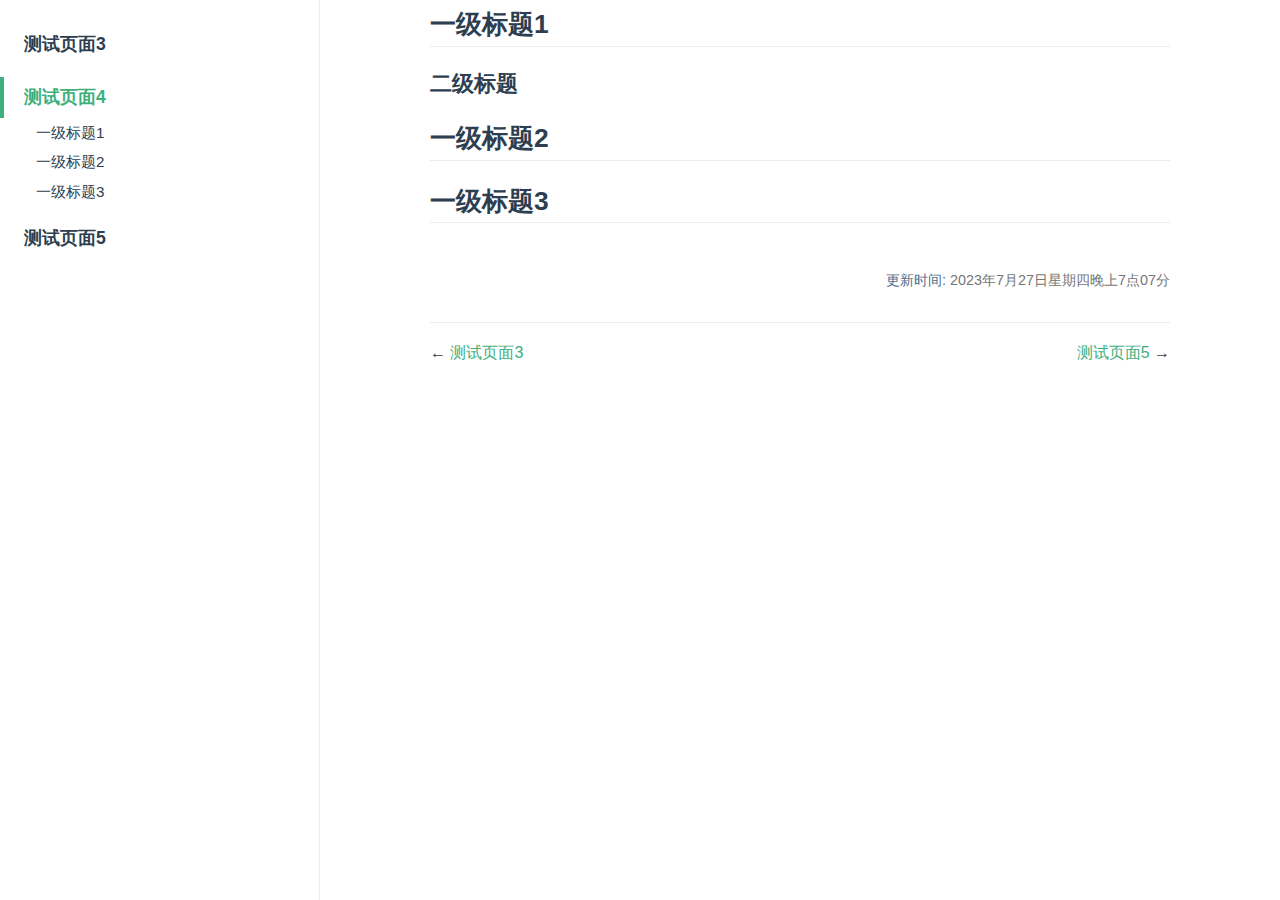
<file: css/c-bbb.html>
<!DOCTYPE html>
<html lang="en-US">
  <head>
    <meta charset="utf-8">
    <meta name="viewport" content="width=device-width,initial-scale=1">
    <title>测试页面4 | 老蟹的vuepress开发</title>
    <meta name="generator" content="VuePress 1.9.9">
    <link rel="icon" href="/assets/img/logo.png">
    <link rel="manifest" href="/manifest.json">
    <link rel="apple-touch-icon" href="/icons/apple-touch-icon-152x152.png">
    <link rel="mask-icon" href="/icons/safari-pinned-tab.svg" color="#3eaf7c">
    <meta name="description" content="跟着教程一步一步完成的文档">
    <meta name="author" content="老蟹">
    <meta name="keywords" content="vuepress 介绍，vuepress 说明， 老蟹的vuepress开发">
    <meta name="theme-color" content="#3eaf7c">
    <meta name="apple-mobile-web-app-capable" content="yes">
    <meta name="apple-mobile-web-app-status-bar-style" content="black">
    <meta name="msapplication-TileImage" content="/icons/msapplication-icon-144x144.png">
    <meta name="msapplication-TileColor" content="#000000">
    
    <link rel="preload" href="/assets/css/0.styles.354d41f8.css" as="style"><link rel="preload" href="/assets/js/app.2f4de2e9.js" as="script"><link rel="preload" href="/assets/js/2.51974051.js" as="script"><link rel="preload" href="/assets/js/13.124445d6.js" as="script"><link rel="preload" href="/assets/js/3.6c95d94d.js" as="script"><link rel="prefetch" href="/assets/js/10.5fe39a33.js"><link rel="prefetch" href="/assets/js/11.4140a4b4.js"><link rel="prefetch" href="/assets/js/12.9085eb6d.js"><link rel="prefetch" href="/assets/js/14.089bac9d.js"><link rel="prefetch" href="/assets/js/15.2a6fef62.js"><link rel="prefetch" href="/assets/js/16.43da24ce.js"><link rel="prefetch" href="/assets/js/17.cc7c60d3.js"><link rel="prefetch" href="/assets/js/18.9c602df1.js"><link rel="prefetch" href="/assets/js/19.c7d7a7c9.js"><link rel="prefetch" href="/assets/js/4.2c4798e9.js"><link rel="prefetch" href="/assets/js/5.ba46e881.js"><link rel="prefetch" href="/assets/js/6.089cdba8.js"><link rel="prefetch" href="/assets/js/7.4b79d864.js"><link rel="prefetch" href="/assets/js/8.cfc65479.js"><link rel="prefetch" href="/assets/js/9.b8407a1d.js">
    <link rel="stylesheet" href="/assets/css/0.styles.354d41f8.css">
  </head>
  <body>
    <div id="app" data-server-rendered="true"><div class="theme-container no-navbar"><!----> <div class="sidebar-mask"></div> <aside class="sidebar"><nav class="nav-links"><div class="nav-item"><a href="/" class="nav-link">
  Home
</a></div><div class="nav-item"><a href="https://google.com" target="_self" class="nav-link external">
  External
  <!----></a></div><div class="nav-item"><a href="/guide/" target="_blank" rel="noopener noreferrer" class="nav-link external">
  Guide
  <span><svg xmlns="http://www.w3.org/2000/svg" aria-hidden="true" focusable="false" x="0px" y="0px" viewBox="0 0 100 100" width="15" height="15" class="icon outbound"><path fill="currentColor" d="M18.8,85.1h56l0,0c2.2,0,4-1.8,4-4v-32h-8v28h-48v-48h28v-8h-32l0,0c-2.2,0-4,1.8-4,4v56C14.8,83.3,16.6,85.1,18.8,85.1z"></path> <polygon fill="currentColor" points="45.7,48.7 51.3,54.3 77.2,28.5 77.2,37.2 85.2,37.2 85.2,14.9 62.8,14.9 62.8,22.9 71.5,22.9"></polygon></svg> <span class="sr-only">(opens new window)</span></span></a></div><div class="nav-item"><div class="dropdown-wrapper"><button type="button" aria-label="Languages" class="dropdown-title"><span class="title">Languages</span> <span class="arrow down"></span></button> <button type="button" aria-label="Languages" class="mobile-dropdown-title"><span class="title">Languages</span> <span class="arrow right"></span></button> <ul class="nav-dropdown" style="display:none;"><li class="dropdown-item"><!----> <a href="/language/chinese/" class="nav-link">
  Chinese
</a></li><li class="dropdown-item"><!----> <a href="/language/japanese/" class="nav-link">
  Japanese
</a></li></ul></div></div> <!----></nav>  <ul class="sidebar-links"><li><a href="/css/c-aaa.html" class="sidebar-link">测试页面3</a></li><li><a href="/css/c-bbb.html" aria-current="page" class="active sidebar-link">测试页面4</a><ul class="sidebar-sub-headers"><li class="sidebar-sub-header"><a href="/css/c-bbb.html#一级标题1" class="sidebar-link">一级标题1</a></li><li class="sidebar-sub-header"><a href="/css/c-bbb.html#一级标题2" class="sidebar-link">一级标题2</a></li><li class="sidebar-sub-header"><a href="/css/c-bbb.html#一级标题3" class="sidebar-link">一级标题3</a></li></ul></li><li><a href="/css/c-ccc.html" class="sidebar-link">测试页面5</a></li></ul> </aside> <main class="page"> <div class="theme-default-content content__default"><h2 id="一级标题1"><a href="#一级标题1" class="header-anchor">#</a> 一级标题1</h2> <h3 id="二级标题"><a href="#二级标题" class="header-anchor">#</a> 二级标题</h3> <h2 id="一级标题2"><a href="#一级标题2" class="header-anchor">#</a> 一级标题2</h2> <h2 id="一级标题3"><a href="#一级标题3" class="header-anchor">#</a> 一级标题3</h2></div> <footer class="page-edit"><!----> <div class="last-updated"><span class="prefix">更新时间:</span> <span class="time">2023年7月27日星期四晚上7点07分</span></div></footer> <div class="page-nav"><p class="inner"><span class="prev">
      ←
      <a href="/css/c-aaa.html" class="prev">
        测试页面3
      </a></span> <span class="next"><a href="/css/c-ccc.html">
        测试页面5
      </a>
      →
    </span></p></div> </main></div><div class="global-ui"><!----></div></div>
    <script src="/assets/js/app.2f4de2e9.js" defer></script><script src="/assets/js/2.51974051.js" defer></script><script src="/assets/js/13.124445d6.js" defer></script><script src="/assets/js/3.6c95d94d.js" defer></script>
  </body>
</html>
</file>
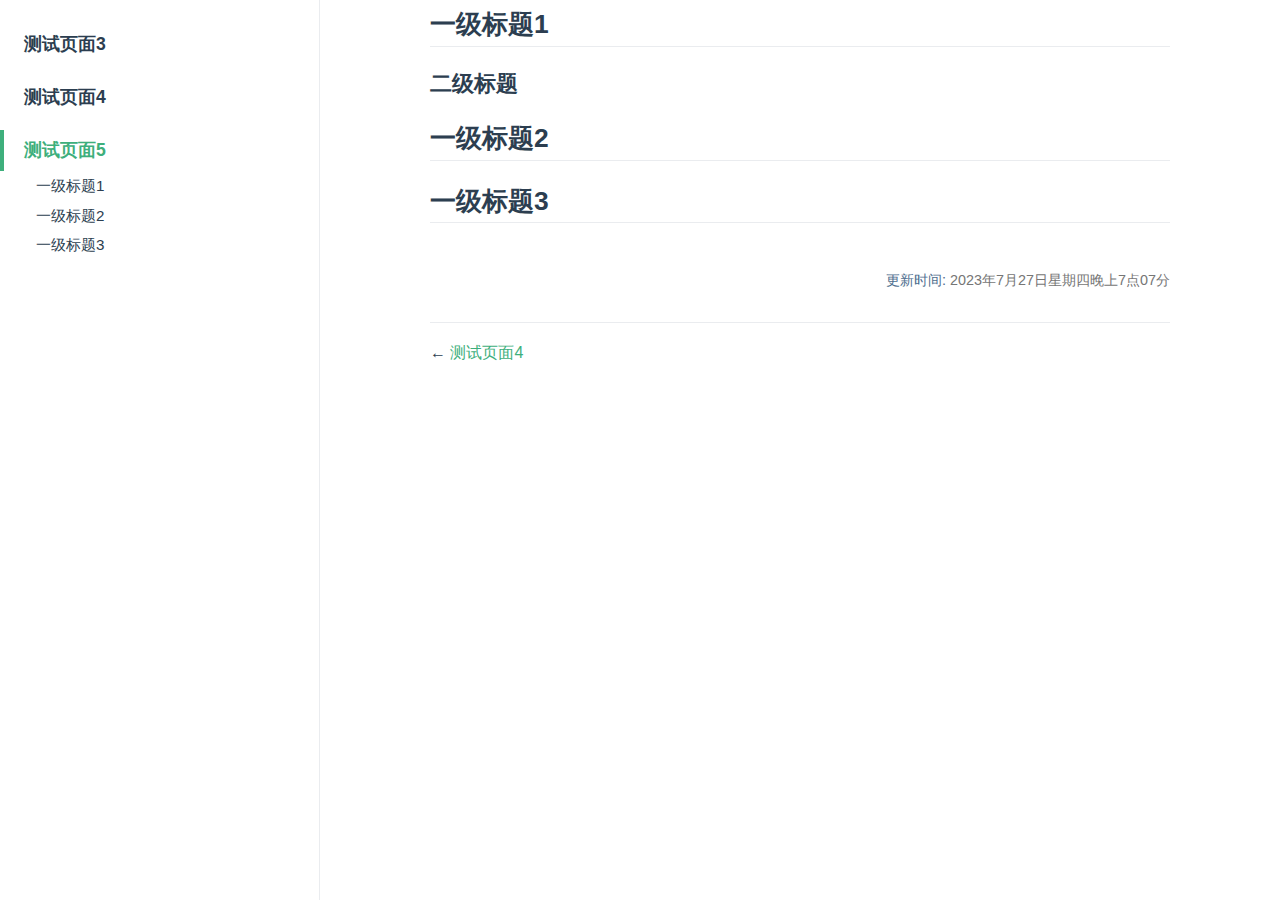
<file: css/c-ccc.html>
<!DOCTYPE html>
<html lang="en-US">
  <head>
    <meta charset="utf-8">
    <meta name="viewport" content="width=device-width,initial-scale=1">
    <title>测试页面5 | 老蟹的vuepress开发</title>
    <meta name="generator" content="VuePress 1.9.9">
    <link rel="icon" href="/assets/img/logo.png">
    <link rel="manifest" href="/manifest.json">
    <link rel="apple-touch-icon" href="/icons/apple-touch-icon-152x152.png">
    <link rel="mask-icon" href="/icons/safari-pinned-tab.svg" color="#3eaf7c">
    <meta name="description" content="跟着教程一步一步完成的文档">
    <meta name="author" content="老蟹">
    <meta name="keywords" content="vuepress 介绍，vuepress 说明， 老蟹的vuepress开发">
    <meta name="theme-color" content="#3eaf7c">
    <meta name="apple-mobile-web-app-capable" content="yes">
    <meta name="apple-mobile-web-app-status-bar-style" content="black">
    <meta name="msapplication-TileImage" content="/icons/msapplication-icon-144x144.png">
    <meta name="msapplication-TileColor" content="#000000">
    
    <link rel="preload" href="/assets/css/0.styles.354d41f8.css" as="style"><link rel="preload" href="/assets/js/app.2f4de2e9.js" as="script"><link rel="preload" href="/assets/js/2.51974051.js" as="script"><link rel="preload" href="/assets/js/14.089bac9d.js" as="script"><link rel="preload" href="/assets/js/3.6c95d94d.js" as="script"><link rel="prefetch" href="/assets/js/10.5fe39a33.js"><link rel="prefetch" href="/assets/js/11.4140a4b4.js"><link rel="prefetch" href="/assets/js/12.9085eb6d.js"><link rel="prefetch" href="/assets/js/13.124445d6.js"><link rel="prefetch" href="/assets/js/15.2a6fef62.js"><link rel="prefetch" href="/assets/js/16.43da24ce.js"><link rel="prefetch" href="/assets/js/17.cc7c60d3.js"><link rel="prefetch" href="/assets/js/18.9c602df1.js"><link rel="prefetch" href="/assets/js/19.c7d7a7c9.js"><link rel="prefetch" href="/assets/js/4.2c4798e9.js"><link rel="prefetch" href="/assets/js/5.ba46e881.js"><link rel="prefetch" href="/assets/js/6.089cdba8.js"><link rel="prefetch" href="/assets/js/7.4b79d864.js"><link rel="prefetch" href="/assets/js/8.cfc65479.js"><link rel="prefetch" href="/assets/js/9.b8407a1d.js">
    <link rel="stylesheet" href="/assets/css/0.styles.354d41f8.css">
  </head>
  <body>
    <div id="app" data-server-rendered="true"><div class="theme-container no-navbar"><!----> <div class="sidebar-mask"></div> <aside class="sidebar"><nav class="nav-links"><div class="nav-item"><a href="/" class="nav-link">
  Home
</a></div><div class="nav-item"><a href="https://google.com" target="_self" class="nav-link external">
  External
  <!----></a></div><div class="nav-item"><a href="/guide/" target="_blank" rel="noopener noreferrer" class="nav-link external">
  Guide
  <span><svg xmlns="http://www.w3.org/2000/svg" aria-hidden="true" focusable="false" x="0px" y="0px" viewBox="0 0 100 100" width="15" height="15" class="icon outbound"><path fill="currentColor" d="M18.8,85.1h56l0,0c2.2,0,4-1.8,4-4v-32h-8v28h-48v-48h28v-8h-32l0,0c-2.2,0-4,1.8-4,4v56C14.8,83.3,16.6,85.1,18.8,85.1z"></path> <polygon fill="currentColor" points="45.7,48.7 51.3,54.3 77.2,28.5 77.2,37.2 85.2,37.2 85.2,14.9 62.8,14.9 62.8,22.9 71.5,22.9"></polygon></svg> <span class="sr-only">(opens new window)</span></span></a></div><div class="nav-item"><div class="dropdown-wrapper"><button type="button" aria-label="Languages" class="dropdown-title"><span class="title">Languages</span> <span class="arrow down"></span></button> <button type="button" aria-label="Languages" class="mobile-dropdown-title"><span class="title">Languages</span> <span class="arrow right"></span></button> <ul class="nav-dropdown" style="display:none;"><li class="dropdown-item"><!----> <a href="/language/chinese/" class="nav-link">
  Chinese
</a></li><li class="dropdown-item"><!----> <a href="/language/japanese/" class="nav-link">
  Japanese
</a></li></ul></div></div> <!----></nav>  <ul class="sidebar-links"><li><a href="/css/c-aaa.html" class="sidebar-link">测试页面3</a></li><li><a href="/css/c-bbb.html" class="sidebar-link">测试页面4</a></li><li><a href="/css/c-ccc.html" aria-current="page" class="active sidebar-link">测试页面5</a><ul class="sidebar-sub-headers"><li class="sidebar-sub-header"><a href="/css/c-ccc.html#一级标题1" class="sidebar-link">一级标题1</a></li><li class="sidebar-sub-header"><a href="/css/c-ccc.html#一级标题2" class="sidebar-link">一级标题2</a></li><li class="sidebar-sub-header"><a href="/css/c-ccc.html#一级标题3" class="sidebar-link">一级标题3</a></li></ul></li></ul> </aside> <main class="page"> <div class="theme-default-content content__default"><h2 id="一级标题1"><a href="#一级标题1" class="header-anchor">#</a> 一级标题1</h2> <h3 id="二级标题"><a href="#二级标题" class="header-anchor">#</a> 二级标题</h3> <h2 id="一级标题2"><a href="#一级标题2" class="header-anchor">#</a> 一级标题2</h2> <h2 id="一级标题3"><a href="#一级标题3" class="header-anchor">#</a> 一级标题3</h2></div> <footer class="page-edit"><!----> <div class="last-updated"><span class="prefix">更新时间:</span> <span class="time">2023年7月27日星期四晚上7点07分</span></div></footer> <div class="page-nav"><p class="inner"><span class="prev">
      ←
      <a href="/css/c-bbb.html" class="prev">
        测试页面4
      </a></span> <!----></p></div> </main></div><div class="global-ui"><!----></div></div>
    <script src="/assets/js/app.2f4de2e9.js" defer></script><script src="/assets/js/2.51974051.js" defer></script><script src="/assets/js/14.089bac9d.js" defer></script><script src="/assets/js/3.6c95d94d.js" defer></script>
  </body>
</html>
</file>
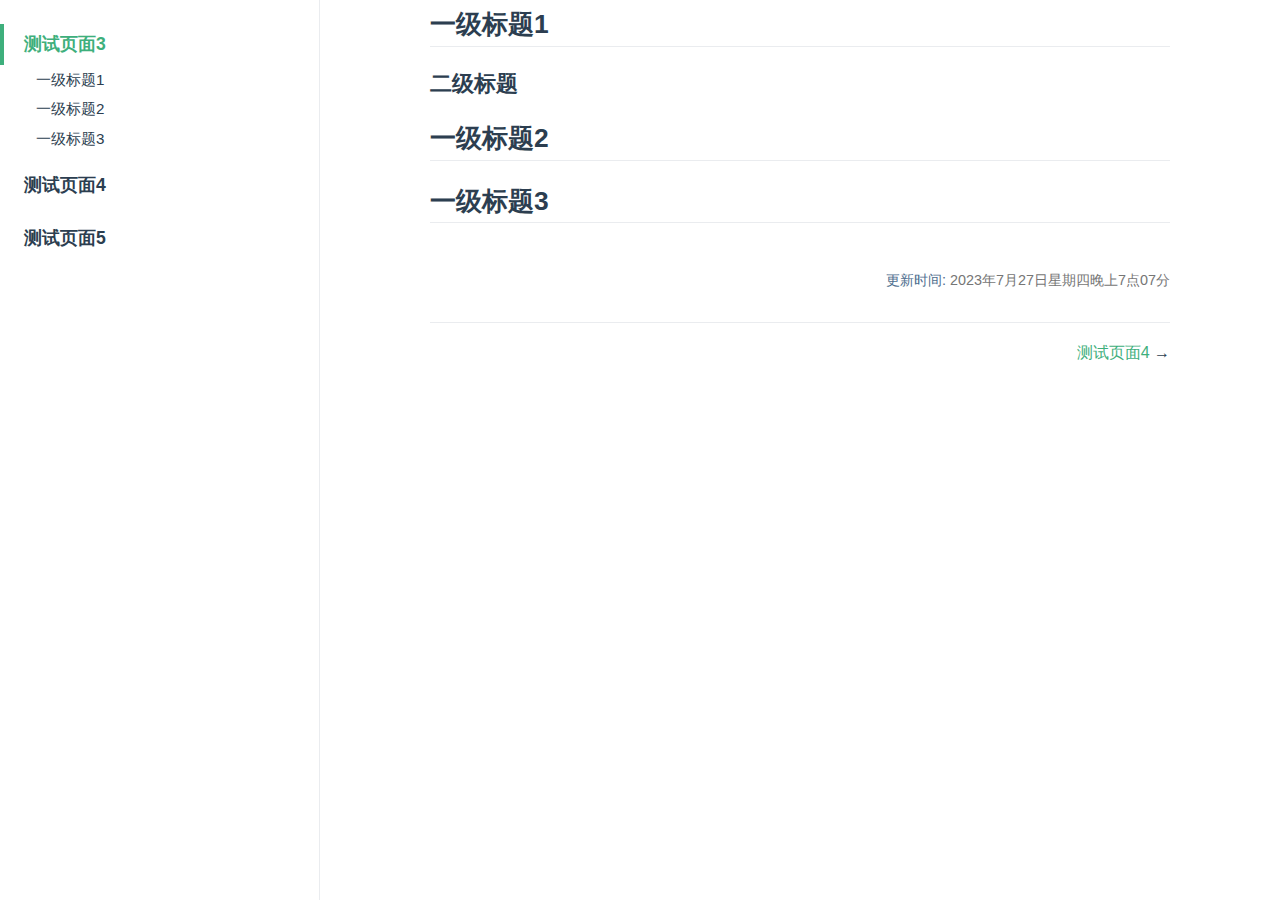
<file: javascript/j-aaa.html>
<!DOCTYPE html>
<html lang="en-US">
  <head>
    <meta charset="utf-8">
    <meta name="viewport" content="width=device-width,initial-scale=1">
    <title>测试页面3 | 老蟹的vuepress开发</title>
    <meta name="generator" content="VuePress 1.9.9">
    <link rel="icon" href="/assets/img/logo.png">
    <link rel="manifest" href="/manifest.json">
    <link rel="apple-touch-icon" href="/icons/apple-touch-icon-152x152.png">
    <link rel="mask-icon" href="/icons/safari-pinned-tab.svg" color="#3eaf7c">
    <meta name="description" content="跟着教程一步一步完成的文档">
    <meta name="author" content="老蟹">
    <meta name="keywords" content="vuepress 介绍，vuepress 说明， 老蟹的vuepress开发">
    <meta name="theme-color" content="#3eaf7c">
    <meta name="apple-mobile-web-app-capable" content="yes">
    <meta name="apple-mobile-web-app-status-bar-style" content="black">
    <meta name="msapplication-TileImage" content="/icons/msapplication-icon-144x144.png">
    <meta name="msapplication-TileColor" content="#000000">
    
    <link rel="preload" href="/assets/css/0.styles.354d41f8.css" as="style"><link rel="preload" href="/assets/js/app.2f4de2e9.js" as="script"><link rel="preload" href="/assets/js/2.51974051.js" as="script"><link rel="preload" href="/assets/js/16.43da24ce.js" as="script"><link rel="preload" href="/assets/js/3.6c95d94d.js" as="script"><link rel="prefetch" href="/assets/js/10.5fe39a33.js"><link rel="prefetch" href="/assets/js/11.4140a4b4.js"><link rel="prefetch" href="/assets/js/12.9085eb6d.js"><link rel="prefetch" href="/assets/js/13.124445d6.js"><link rel="prefetch" href="/assets/js/14.089bac9d.js"><link rel="prefetch" href="/assets/js/15.2a6fef62.js"><link rel="prefetch" href="/assets/js/17.cc7c60d3.js"><link rel="prefetch" href="/assets/js/18.9c602df1.js"><link rel="prefetch" href="/assets/js/19.c7d7a7c9.js"><link rel="prefetch" href="/assets/js/4.2c4798e9.js"><link rel="prefetch" href="/assets/js/5.ba46e881.js"><link rel="prefetch" href="/assets/js/6.089cdba8.js"><link rel="prefetch" href="/assets/js/7.4b79d864.js"><link rel="prefetch" href="/assets/js/8.cfc65479.js"><link rel="prefetch" href="/assets/js/9.b8407a1d.js">
    <link rel="stylesheet" href="/assets/css/0.styles.354d41f8.css">
  </head>
  <body>
    <div id="app" data-server-rendered="true"><div class="theme-container no-navbar"><!----> <div class="sidebar-mask"></div> <aside class="sidebar"><nav class="nav-links"><div class="nav-item"><a href="/" class="nav-link">
  Home
</a></div><div class="nav-item"><a href="https://google.com" target="_self" class="nav-link external">
  External
  <!----></a></div><div class="nav-item"><a href="/guide/" target="_blank" rel="noopener noreferrer" class="nav-link external">
  Guide
  <span><svg xmlns="http://www.w3.org/2000/svg" aria-hidden="true" focusable="false" x="0px" y="0px" viewBox="0 0 100 100" width="15" height="15" class="icon outbound"><path fill="currentColor" d="M18.8,85.1h56l0,0c2.2,0,4-1.8,4-4v-32h-8v28h-48v-48h28v-8h-32l0,0c-2.2,0-4,1.8-4,4v56C14.8,83.3,16.6,85.1,18.8,85.1z"></path> <polygon fill="currentColor" points="45.7,48.7 51.3,54.3 77.2,28.5 77.2,37.2 85.2,37.2 85.2,14.9 62.8,14.9 62.8,22.9 71.5,22.9"></polygon></svg> <span class="sr-only">(opens new window)</span></span></a></div><div class="nav-item"><div class="dropdown-wrapper"><button type="button" aria-label="Languages" class="dropdown-title"><span class="title">Languages</span> <span class="arrow down"></span></button> <button type="button" aria-label="Languages" class="mobile-dropdown-title"><span class="title">Languages</span> <span class="arrow right"></span></button> <ul class="nav-dropdown" style="display:none;"><li class="dropdown-item"><!----> <a href="/language/chinese/" class="nav-link">
  Chinese
</a></li><li class="dropdown-item"><!----> <a href="/language/japanese/" class="nav-link">
  Japanese
</a></li></ul></div></div> <!----></nav>  <ul class="sidebar-links"><li><a href="/javascript/j-aaa.html" aria-current="page" class="active sidebar-link">测试页面3</a><ul class="sidebar-sub-headers"><li class="sidebar-sub-header"><a href="/javascript/j-aaa.html#一级标题1" class="sidebar-link">一级标题1</a></li><li class="sidebar-sub-header"><a href="/javascript/j-aaa.html#一级标题2" class="sidebar-link">一级标题2</a></li><li class="sidebar-sub-header"><a href="/javascript/j-aaa.html#一级标题3" class="sidebar-link">一级标题3</a></li></ul></li><li><a href="/javascript/j-bbb.html" class="sidebar-link">测试页面4</a></li><li><a href="/javascript/j-ccc.html" class="sidebar-link">测试页面5</a></li></ul> </aside> <main class="page"> <div class="theme-default-content content__default"><h2 id="一级标题1"><a href="#一级标题1" class="header-anchor">#</a> 一级标题1</h2> <h3 id="二级标题"><a href="#二级标题" class="header-anchor">#</a> 二级标题</h3> <h2 id="一级标题2"><a href="#一级标题2" class="header-anchor">#</a> 一级标题2</h2> <h2 id="一级标题3"><a href="#一级标题3" class="header-anchor">#</a> 一级标题3</h2></div> <footer class="page-edit"><!----> <div class="last-updated"><span class="prefix">更新时间:</span> <span class="time">2023年7月27日星期四晚上7点07分</span></div></footer> <div class="page-nav"><p class="inner"><!----> <span class="next"><a href="/javascript/j-bbb.html">
        测试页面4
      </a>
      →
    </span></p></div> </main></div><div class="global-ui"><!----></div></div>
    <script src="/assets/js/app.2f4de2e9.js" defer></script><script src="/assets/js/2.51974051.js" defer></script><script src="/assets/js/16.43da24ce.js" defer></script><script src="/assets/js/3.6c95d94d.js" defer></script>
  </body>
</html>
</file>
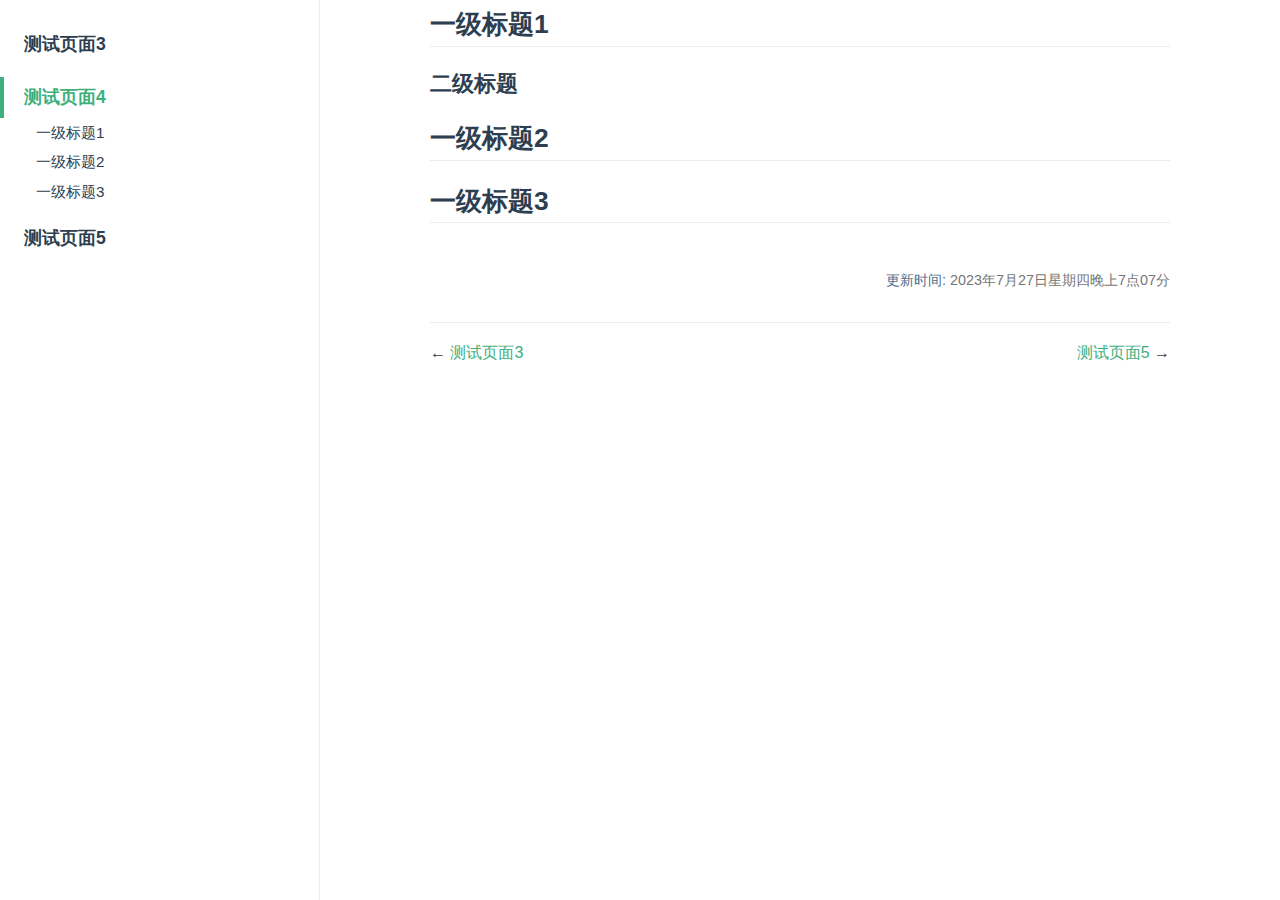
<file: javascript/j-bbb.html>
<!DOCTYPE html>
<html lang="en-US">
  <head>
    <meta charset="utf-8">
    <meta name="viewport" content="width=device-width,initial-scale=1">
    <title>测试页面4 | 老蟹的vuepress开发</title>
    <meta name="generator" content="VuePress 1.9.9">
    <link rel="icon" href="/assets/img/logo.png">
    <link rel="manifest" href="/manifest.json">
    <link rel="apple-touch-icon" href="/icons/apple-touch-icon-152x152.png">
    <link rel="mask-icon" href="/icons/safari-pinned-tab.svg" color="#3eaf7c">
    <meta name="description" content="跟着教程一步一步完成的文档">
    <meta name="author" content="老蟹">
    <meta name="keywords" content="vuepress 介绍，vuepress 说明， 老蟹的vuepress开发">
    <meta name="theme-color" content="#3eaf7c">
    <meta name="apple-mobile-web-app-capable" content="yes">
    <meta name="apple-mobile-web-app-status-bar-style" content="black">
    <meta name="msapplication-TileImage" content="/icons/msapplication-icon-144x144.png">
    <meta name="msapplication-TileColor" content="#000000">
    
    <link rel="preload" href="/assets/css/0.styles.354d41f8.css" as="style"><link rel="preload" href="/assets/js/app.2f4de2e9.js" as="script"><link rel="preload" href="/assets/js/2.51974051.js" as="script"><link rel="preload" href="/assets/js/17.cc7c60d3.js" as="script"><link rel="preload" href="/assets/js/3.6c95d94d.js" as="script"><link rel="prefetch" href="/assets/js/10.5fe39a33.js"><link rel="prefetch" href="/assets/js/11.4140a4b4.js"><link rel="prefetch" href="/assets/js/12.9085eb6d.js"><link rel="prefetch" href="/assets/js/13.124445d6.js"><link rel="prefetch" href="/assets/js/14.089bac9d.js"><link rel="prefetch" href="/assets/js/15.2a6fef62.js"><link rel="prefetch" href="/assets/js/16.43da24ce.js"><link rel="prefetch" href="/assets/js/18.9c602df1.js"><link rel="prefetch" href="/assets/js/19.c7d7a7c9.js"><link rel="prefetch" href="/assets/js/4.2c4798e9.js"><link rel="prefetch" href="/assets/js/5.ba46e881.js"><link rel="prefetch" href="/assets/js/6.089cdba8.js"><link rel="prefetch" href="/assets/js/7.4b79d864.js"><link rel="prefetch" href="/assets/js/8.cfc65479.js"><link rel="prefetch" href="/assets/js/9.b8407a1d.js">
    <link rel="stylesheet" href="/assets/css/0.styles.354d41f8.css">
  </head>
  <body>
    <div id="app" data-server-rendered="true"><div class="theme-container no-navbar"><!----> <div class="sidebar-mask"></div> <aside class="sidebar"><nav class="nav-links"><div class="nav-item"><a href="/" class="nav-link">
  Home
</a></div><div class="nav-item"><a href="https://google.com" target="_self" class="nav-link external">
  External
  <!----></a></div><div class="nav-item"><a href="/guide/" target="_blank" rel="noopener noreferrer" class="nav-link external">
  Guide
  <span><svg xmlns="http://www.w3.org/2000/svg" aria-hidden="true" focusable="false" x="0px" y="0px" viewBox="0 0 100 100" width="15" height="15" class="icon outbound"><path fill="currentColor" d="M18.8,85.1h56l0,0c2.2,0,4-1.8,4-4v-32h-8v28h-48v-48h28v-8h-32l0,0c-2.2,0-4,1.8-4,4v56C14.8,83.3,16.6,85.1,18.8,85.1z"></path> <polygon fill="currentColor" points="45.7,48.7 51.3,54.3 77.2,28.5 77.2,37.2 85.2,37.2 85.2,14.9 62.8,14.9 62.8,22.9 71.5,22.9"></polygon></svg> <span class="sr-only">(opens new window)</span></span></a></div><div class="nav-item"><div class="dropdown-wrapper"><button type="button" aria-label="Languages" class="dropdown-title"><span class="title">Languages</span> <span class="arrow down"></span></button> <button type="button" aria-label="Languages" class="mobile-dropdown-title"><span class="title">Languages</span> <span class="arrow right"></span></button> <ul class="nav-dropdown" style="display:none;"><li class="dropdown-item"><!----> <a href="/language/chinese/" class="nav-link">
  Chinese
</a></li><li class="dropdown-item"><!----> <a href="/language/japanese/" class="nav-link">
  Japanese
</a></li></ul></div></div> <!----></nav>  <ul class="sidebar-links"><li><a href="/javascript/j-aaa.html" class="sidebar-link">测试页面3</a></li><li><a href="/javascript/j-bbb.html" aria-current="page" class="active sidebar-link">测试页面4</a><ul class="sidebar-sub-headers"><li class="sidebar-sub-header"><a href="/javascript/j-bbb.html#一级标题1" class="sidebar-link">一级标题1</a></li><li class="sidebar-sub-header"><a href="/javascript/j-bbb.html#一级标题2" class="sidebar-link">一级标题2</a></li><li class="sidebar-sub-header"><a href="/javascript/j-bbb.html#一级标题3" class="sidebar-link">一级标题3</a></li></ul></li><li><a href="/javascript/j-ccc.html" class="sidebar-link">测试页面5</a></li></ul> </aside> <main class="page"> <div class="theme-default-content content__default"><h2 id="一级标题1"><a href="#一级标题1" class="header-anchor">#</a> 一级标题1</h2> <h3 id="二级标题"><a href="#二级标题" class="header-anchor">#</a> 二级标题</h3> <h2 id="一级标题2"><a href="#一级标题2" class="header-anchor">#</a> 一级标题2</h2> <h2 id="一级标题3"><a href="#一级标题3" class="header-anchor">#</a> 一级标题3</h2></div> <footer class="page-edit"><!----> <div class="last-updated"><span class="prefix">更新时间:</span> <span class="time">2023年7月27日星期四晚上7点07分</span></div></footer> <div class="page-nav"><p class="inner"><span class="prev">
      ←
      <a href="/javascript/j-aaa.html" class="prev">
        测试页面3
      </a></span> <span class="next"><a href="/javascript/j-ccc.html">
        测试页面5
      </a>
      →
    </span></p></div> </main></div><div class="global-ui"><!----></div></div>
    <script src="/assets/js/app.2f4de2e9.js" defer></script><script src="/assets/js/2.51974051.js" defer></script><script src="/assets/js/17.cc7c60d3.js" defer></script><script src="/assets/js/3.6c95d94d.js" defer></script>
  </body>
</html>
</file>
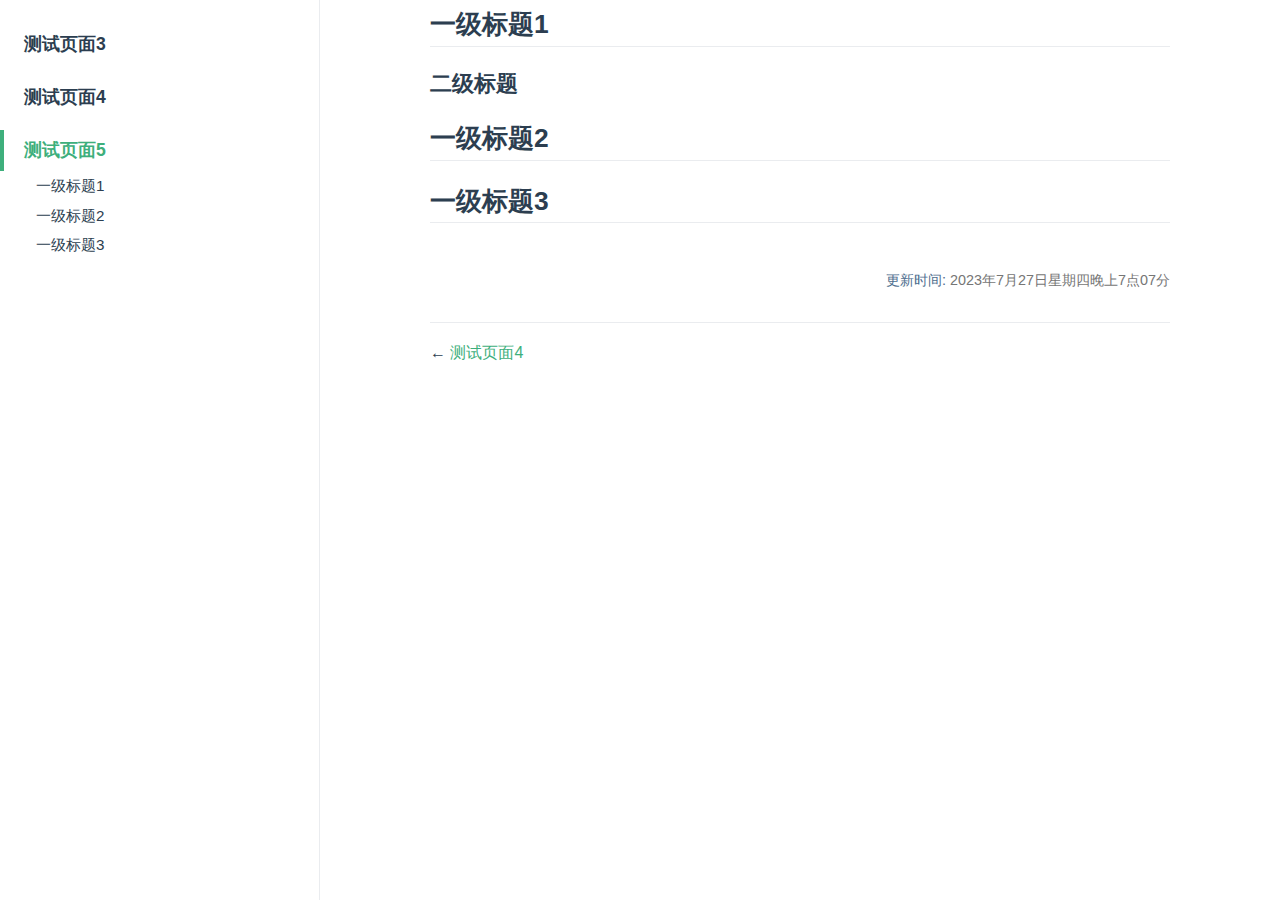
<file: javascript/j-ccc.html>
<!DOCTYPE html>
<html lang="en-US">
  <head>
    <meta charset="utf-8">
    <meta name="viewport" content="width=device-width,initial-scale=1">
    <title>测试页面5 | 老蟹的vuepress开发</title>
    <meta name="generator" content="VuePress 1.9.9">
    <link rel="icon" href="/assets/img/logo.png">
    <link rel="manifest" href="/manifest.json">
    <link rel="apple-touch-icon" href="/icons/apple-touch-icon-152x152.png">
    <link rel="mask-icon" href="/icons/safari-pinned-tab.svg" color="#3eaf7c">
    <meta name="description" content="跟着教程一步一步完成的文档">
    <meta name="author" content="老蟹">
    <meta name="keywords" content="vuepress 介绍，vuepress 说明， 老蟹的vuepress开发">
    <meta name="theme-color" content="#3eaf7c">
    <meta name="apple-mobile-web-app-capable" content="yes">
    <meta name="apple-mobile-web-app-status-bar-style" content="black">
    <meta name="msapplication-TileImage" content="/icons/msapplication-icon-144x144.png">
    <meta name="msapplication-TileColor" content="#000000">
    
    <link rel="preload" href="/assets/css/0.styles.354d41f8.css" as="style"><link rel="preload" href="/assets/js/app.2f4de2e9.js" as="script"><link rel="preload" href="/assets/js/2.51974051.js" as="script"><link rel="preload" href="/assets/js/18.9c602df1.js" as="script"><link rel="preload" href="/assets/js/3.6c95d94d.js" as="script"><link rel="prefetch" href="/assets/js/10.5fe39a33.js"><link rel="prefetch" href="/assets/js/11.4140a4b4.js"><link rel="prefetch" href="/assets/js/12.9085eb6d.js"><link rel="prefetch" href="/assets/js/13.124445d6.js"><link rel="prefetch" href="/assets/js/14.089bac9d.js"><link rel="prefetch" href="/assets/js/15.2a6fef62.js"><link rel="prefetch" href="/assets/js/16.43da24ce.js"><link rel="prefetch" href="/assets/js/17.cc7c60d3.js"><link rel="prefetch" href="/assets/js/19.c7d7a7c9.js"><link rel="prefetch" href="/assets/js/4.2c4798e9.js"><link rel="prefetch" href="/assets/js/5.ba46e881.js"><link rel="prefetch" href="/assets/js/6.089cdba8.js"><link rel="prefetch" href="/assets/js/7.4b79d864.js"><link rel="prefetch" href="/assets/js/8.cfc65479.js"><link rel="prefetch" href="/assets/js/9.b8407a1d.js">
    <link rel="stylesheet" href="/assets/css/0.styles.354d41f8.css">
  </head>
  <body>
    <div id="app" data-server-rendered="true"><div class="theme-container no-navbar"><!----> <div class="sidebar-mask"></div> <aside class="sidebar"><nav class="nav-links"><div class="nav-item"><a href="/" class="nav-link">
  Home
</a></div><div class="nav-item"><a href="https://google.com" target="_self" class="nav-link external">
  External
  <!----></a></div><div class="nav-item"><a href="/guide/" target="_blank" rel="noopener noreferrer" class="nav-link external">
  Guide
  <span><svg xmlns="http://www.w3.org/2000/svg" aria-hidden="true" focusable="false" x="0px" y="0px" viewBox="0 0 100 100" width="15" height="15" class="icon outbound"><path fill="currentColor" d="M18.8,85.1h56l0,0c2.2,0,4-1.8,4-4v-32h-8v28h-48v-48h28v-8h-32l0,0c-2.2,0-4,1.8-4,4v56C14.8,83.3,16.6,85.1,18.8,85.1z"></path> <polygon fill="currentColor" points="45.7,48.7 51.3,54.3 77.2,28.5 77.2,37.2 85.2,37.2 85.2,14.9 62.8,14.9 62.8,22.9 71.5,22.9"></polygon></svg> <span class="sr-only">(opens new window)</span></span></a></div><div class="nav-item"><div class="dropdown-wrapper"><button type="button" aria-label="Languages" class="dropdown-title"><span class="title">Languages</span> <span class="arrow down"></span></button> <button type="button" aria-label="Languages" class="mobile-dropdown-title"><span class="title">Languages</span> <span class="arrow right"></span></button> <ul class="nav-dropdown" style="display:none;"><li class="dropdown-item"><!----> <a href="/language/chinese/" class="nav-link">
  Chinese
</a></li><li class="dropdown-item"><!----> <a href="/language/japanese/" class="nav-link">
  Japanese
</a></li></ul></div></div> <!----></nav>  <ul class="sidebar-links"><li><a href="/javascript/j-aaa.html" class="sidebar-link">测试页面3</a></li><li><a href="/javascript/j-bbb.html" class="sidebar-link">测试页面4</a></li><li><a href="/javascript/j-ccc.html" aria-current="page" class="active sidebar-link">测试页面5</a><ul class="sidebar-sub-headers"><li class="sidebar-sub-header"><a href="/javascript/j-ccc.html#一级标题1" class="sidebar-link">一级标题1</a></li><li class="sidebar-sub-header"><a href="/javascript/j-ccc.html#一级标题2" class="sidebar-link">一级标题2</a></li><li class="sidebar-sub-header"><a href="/javascript/j-ccc.html#一级标题3" class="sidebar-link">一级标题3</a></li></ul></li></ul> </aside> <main class="page"> <div class="theme-default-content content__default"><h2 id="一级标题1"><a href="#一级标题1" class="header-anchor">#</a> 一级标题1</h2> <h3 id="二级标题"><a href="#二级标题" class="header-anchor">#</a> 二级标题</h3> <h2 id="一级标题2"><a href="#一级标题2" class="header-anchor">#</a> 一级标题2</h2> <h2 id="一级标题3"><a href="#一级标题3" class="header-anchor">#</a> 一级标题3</h2></div> <footer class="page-edit"><!----> <div class="last-updated"><span class="prefix">更新时间:</span> <span class="time">2023年7月27日星期四晚上7点07分</span></div></footer> <div class="page-nav"><p class="inner"><span class="prev">
      ←
      <a href="/javascript/j-bbb.html" class="prev">
        测试页面4
      </a></span> <!----></p></div> </main></div><div class="global-ui"><!----></div></div>
    <script src="/assets/js/app.2f4de2e9.js" defer></script><script src="/assets/js/2.51974051.js" defer></script><script src="/assets/js/18.9c602df1.js" defer></script><script src="/assets/js/3.6c95d94d.js" defer></script>
  </body>
</html>
</file>
<file: assets/css/0.styles.354d41f8.css>
code[class*=language-],pre[class*=language-]{color:#ccc;background:none;font-family:Consolas,Monaco,Andale Mono,Ubuntu Mono,monospace;font-size:1em;text-align:left;white-space:pre;word-spacing:normal;word-break:normal;word-wrap:normal;line-height:1.5;-moz-tab-size:4;-o-tab-size:4;tab-size:4;-webkit-hyphens:none;hyphens:none}pre[class*=language-]{padding:1em;margin:.5em 0;overflow:auto}:not(pre)>code[class*=language-],pre[class*=language-]{background:#2d2d2d}:not(pre)>code[class*=language-]{padding:.1em;border-radius:.3em;white-space:normal}.token.block-comment,.token.cdata,.token.comment,.token.doctype,.token.prolog{color:#999}.token.punctuation{color:#ccc}.token.attr-name,.token.deleted,.token.namespace,.token.tag{color:#e2777a}.token.function-name{color:#6196cc}.token.boolean,.token.function,.token.number{color:#f08d49}.token.class-name,.token.constant,.token.property,.token.symbol{color:#f8c555}.token.atrule,.token.builtin,.token.important,.token.keyword,.token.selector{color:#cc99cd}.token.attr-value,.token.char,.token.regex,.token.string,.token.variable{color:#7ec699}.token.entity,.token.operator,.token.url{color:#67cdcc}.token.bold,.token.important{font-weight:700}.token.italic{font-style:italic}.token.entity{cursor:help}.token.inserted{color:green}.theme-default-content code{color:#476582;padding:.25rem .5rem;margin:0;font-size:.85em;background-color:rgba(27,31,35,.05);border-radius:3px}.theme-default-content code .token.deleted{color:#ec5975}.theme-default-content code .token.inserted{color:#3eaf7c}.theme-default-content pre,.theme-default-content pre[class*=language-]{line-height:1.4;padding:1.25rem 1.5rem;margin:.85rem 0;background-color:#282c34;border-radius:6px;overflow:auto}.theme-default-content pre[class*=language-] code,.theme-default-content pre code{color:#fff;padding:0;background-color:transparent;border-radius:0}div[class*=language-]{position:relative;background-color:#282c34;border-radius:6px}div[class*=language-] .highlight-lines{-webkit-user-select:none;user-select:none;padding-top:1.3rem;position:absolute;top:0;left:0;width:100%;line-height:1.4}div[class*=language-] .highlight-lines .highlighted{background-color:rgba(0,0,0,.66)}div[class*=language-] pre,div[class*=language-] pre[class*=language-]{background:transparent;position:relative;z-index:1}div[class*=language-]:before{position:absolute;z-index:3;top:.8em;right:1em;font-size:.75rem;color:hsla(0,0%,100%,.4)}div[class*=language-]:not(.line-numbers-mode) .line-numbers-wrapper{display:none}div[class*=language-].line-numbers-mode .highlight-lines .highlighted{position:relative}div[class*=language-].line-numbers-mode .highlight-lines .highlighted:before{content:" ";position:absolute;z-index:3;left:0;top:0;display:block;width:3.5rem;height:100%;background-color:rgba(0,0,0,.66)}div[class*=language-].line-numbers-mode pre{padding-left:4.5rem;vertical-align:middle}div[class*=language-].line-numbers-mode .line-numbers-wrapper{position:absolute;top:0;width:3.5rem;text-align:center;color:hsla(0,0%,100%,.3);padding:1.25rem 0;line-height:1.4}div[class*=language-].line-numbers-mode .line-numbers-wrapper br{-webkit-user-select:none;user-select:none}div[class*=language-].line-numbers-mode .line-numbers-wrapper .line-number{position:relative;z-index:4;-webkit-user-select:none;user-select:none;font-size:.85em}div[class*=language-].line-numbers-mode:after{content:"";position:absolute;z-index:2;top:0;left:0;width:3.5rem;height:100%;border-radius:6px 0 0 6px;border-right:1px solid rgba(0,0,0,.66);background-color:#282c34}div[class~=language-js]:before{content:"js"}div[class~=language-ts]:before{content:"ts"}div[class~=language-html]:before{content:"html"}div[class~=language-md]:before{content:"md"}div[class~=language-vue]:before{content:"vue"}div[class~=language-css]:before{content:"css"}div[class~=language-sass]:before{content:"sass"}div[class~=language-scss]:before{content:"scss"}div[class~=language-less]:before{content:"less"}div[class~=language-stylus]:before{content:"stylus"}div[class~=language-go]:before{content:"go"}div[class~=language-java]:before{content:"java"}div[class~=language-c]:before{content:"c"}div[class~=language-sh]:before{content:"sh"}div[class~=language-yaml]:before{content:"yaml"}div[class~=language-py]:before{content:"py"}div[class~=language-docker]:before{content:"docker"}div[class~=language-dockerfile]:before{content:"dockerfile"}div[class~=language-makefile]:before{content:"makefile"}div[class~=language-javascript]:before{content:"js"}div[class~=language-typescript]:before{content:"ts"}div[class~=language-markup]:before{content:"html"}div[class~=language-markdown]:before{content:"md"}div[class~=language-json]:before{content:"json"}div[class~=language-ruby]:before{content:"rb"}div[class~=language-python]:before{content:"py"}div[class~=language-bash]:before{content:"sh"}div[class~=language-php]:before{content:"php"}.custom-block .custom-block-title{font-weight:600;margin-bottom:-.4rem}.custom-block.danger,.custom-block.tip,.custom-block.warning{padding:.1rem 1.5rem;border-left-width:.5rem;border-left-style:solid;margin:1rem 0}.custom-block.tip{background-color:#f3f5f7;border-color:#42b983}.custom-block.warning{background-color:rgba(255,229,100,.3);border-color:#e7c000;color:#6b5900}.custom-block.warning .custom-block-title{color:#b29400}.custom-block.warning a{color:#2c3e50}.custom-block.danger{background-color:#ffe6e6;border-color:#c00;color:#4d0000}.custom-block.danger .custom-block-title{color:#900}.custom-block.danger a{color:#2c3e50}.custom-block.details{display:block;position:relative;border-radius:2px;margin:1.6em 0;padding:1.6em;background-color:#eee}.custom-block.details h4{margin-top:0}.custom-block.details figure:last-child,.custom-block.details p:last-child{margin-bottom:0;padding-bottom:0}.custom-block.details summary{outline:none;cursor:pointer}.arrow{display:inline-block;width:0;height:0}.arrow.up{border-bottom:6px solid #ccc}.arrow.down,.arrow.up{border-left:4px solid transparent;border-right:4px solid transparent}.arrow.down{border-top:6px solid #ccc}.arrow.right{border-left:6px solid #ccc}.arrow.left,.arrow.right{border-top:4px solid transparent;border-bottom:4px solid transparent}.arrow.left{border-right:6px solid #ccc}.theme-default-content:not(.custom){max-width:740px;margin:0 auto;padding:2rem 2.5rem}@media (max-width:959px){.theme-default-content:not(.custom){padding:2rem}}@media (max-width:419px){.theme-default-content:not(.custom){padding:1.5rem}}.table-of-contents .badge{vertical-align:middle}body,html{padding:0;margin:0;background-color:#fff}body{font-family:-apple-system,BlinkMacSystemFont,Segoe UI,Roboto,Oxygen,Ubuntu,Cantarell,Fira Sans,Droid Sans,Helvetica Neue,sans-serif;-webkit-font-smoothing:antialiased;-moz-osx-font-smoothing:grayscale;font-size:16px;color:#2c3e50}.page{padding-left:20rem}.navbar{z-index:20;right:0;height:3.6rem;background-color:#fff;box-sizing:border-box;border-bottom:1px solid #eaecef}.navbar,.sidebar-mask{position:fixed;top:0;left:0}.sidebar-mask{z-index:9;width:100vw;height:100vh;display:none}.sidebar{font-size:16px;background-color:#fff;width:20rem;position:fixed;z-index:10;margin:0;top:3.6rem;left:0;bottom:0;box-sizing:border-box;border-right:1px solid #eaecef;overflow-y:auto}.theme-default-content:not(.custom)>:first-child{margin-top:3.6rem}.theme-default-content:not(.custom) a:hover{text-decoration:underline}.theme-default-content:not(.custom) p.demo{padding:1rem 1.5rem;border:1px solid #ddd;border-radius:4px}.theme-default-content:not(.custom) img{max-width:100%}.theme-default-content.custom{padding:0;margin:0}.theme-default-content.custom img{max-width:100%}a{font-weight:500;text-decoration:none}a,p a code{color:#3eaf7c}p a code{font-weight:400}kbd{background:#eee;border:.15rem solid #ddd;border-bottom:.25rem solid #ddd;border-radius:.15rem;padding:0 .15em}blockquote{font-size:1rem;color:#999;border-left:.2rem solid #dfe2e5;margin:1rem 0;padding:.25rem 0 .25rem 1rem}blockquote>p{margin:0}ol,ul{padding-left:1.2em}strong{font-weight:600}h1,h2,h3,h4,h5,h6{font-weight:600;line-height:1.25}.theme-default-content:not(.custom)>h1,.theme-default-content:not(.custom)>h2,.theme-default-content:not(.custom)>h3,.theme-default-content:not(.custom)>h4,.theme-default-content:not(.custom)>h5,.theme-default-content:not(.custom)>h6{margin-top:-3.1rem;padding-top:4.6rem;margin-bottom:0}.theme-default-content:not(.custom)>h1:first-child,.theme-default-content:not(.custom)>h2:first-child,.theme-default-content:not(.custom)>h3:first-child,.theme-default-content:not(.custom)>h4:first-child,.theme-default-content:not(.custom)>h5:first-child,.theme-default-content:not(.custom)>h6:first-child{margin-top:-1.5rem;margin-bottom:1rem}.theme-default-content:not(.custom)>h1:first-child+.custom-block,.theme-default-content:not(.custom)>h1:first-child+p,.theme-default-content:not(.custom)>h1:first-child+pre,.theme-default-content:not(.custom)>h2:first-child+.custom-block,.theme-default-content:not(.custom)>h2:first-child+p,.theme-default-content:not(.custom)>h2:first-child+pre,.theme-default-content:not(.custom)>h3:first-child+.custom-block,.theme-default-content:not(.custom)>h3:first-child+p,.theme-default-content:not(.custom)>h3:first-child+pre,.theme-default-content:not(.custom)>h4:first-child+.custom-block,.theme-default-content:not(.custom)>h4:first-child+p,.theme-default-content:not(.custom)>h4:first-child+pre,.theme-default-content:not(.custom)>h5:first-child+.custom-block,.theme-default-content:not(.custom)>h5:first-child+p,.theme-default-content:not(.custom)>h5:first-child+pre,.theme-default-content:not(.custom)>h6:first-child+.custom-block,.theme-default-content:not(.custom)>h6:first-child+p,.theme-default-content:not(.custom)>h6:first-child+pre{margin-top:2rem}h1:focus .header-anchor,h1:hover .header-anchor,h2:focus .header-anchor,h2:hover .header-anchor,h3:focus .header-anchor,h3:hover .header-anchor,h4:focus .header-anchor,h4:hover .header-anchor,h5:focus .header-anchor,h5:hover .header-anchor,h6:focus .header-anchor,h6:hover .header-anchor{opacity:1}h1{font-size:2.2rem}h2{font-size:1.65rem;padding-bottom:.3rem;border-bottom:1px solid #eaecef}h3{font-size:1.35rem}a.header-anchor{font-size:.85em;float:left;margin-left:-.87em;padding-right:.23em;margin-top:.125em;-webkit-user-select:none;user-select:none;opacity:0}a.header-anchor:focus,a.header-anchor:hover{text-decoration:none}.line-number,code,kbd{font-family:source-code-pro,Menlo,Monaco,Consolas,Courier New,monospace}ol,p,ul{line-height:1.7}hr{border:0;border-top:1px solid #eaecef}table{border-collapse:collapse;margin:1rem 0;display:block;overflow-x:auto}tr{border-top:1px solid #dfe2e5}tr:nth-child(2n){background-color:#f6f8fa}td,th{border:1px solid #dfe2e5;padding:.6em 1em}.theme-container.sidebar-open .sidebar-mask{display:block}.theme-container.no-navbar .theme-default-content:not(.custom)>h1,.theme-container.no-navbar h2,.theme-container.no-navbar h3,.theme-container.no-navbar h4,.theme-container.no-navbar h5,.theme-container.no-navbar h6{margin-top:1.5rem;padding-top:0}.theme-container.no-navbar .sidebar{top:0}@media (min-width:720px){.theme-container.no-sidebar .sidebar{display:none}.theme-container.no-sidebar .page{padding-left:0}}@media (max-width:959px){.sidebar{font-size:15px;width:16.4rem}.page{padding-left:16.4rem}}@media (max-width:719px){.sidebar{top:0;padding-top:3.6rem;transform:translateX(-100%);transition:transform .2s ease}.page{padding-left:0}.theme-container.sidebar-open .sidebar{transform:translateX(0)}.theme-container.no-navbar .sidebar{padding-top:0}}@media (max-width:419px){h1{font-size:1.9rem}.theme-default-content div[class*=language-]{margin:.85rem -1.5rem;border-radius:0}}#nprogress{pointer-events:none}#nprogress .bar{background:#3eaf7c;position:fixed;z-index:1031;top:0;left:0;width:100%;height:2px}#nprogress .peg{display:block;position:absolute;right:0;width:100px;height:100%;box-shadow:0 0 10px #3eaf7c,0 0 5px #3eaf7c;opacity:1;transform:rotate(3deg) translateY(-4px)}#nprogress .spinner{display:block;position:fixed;z-index:1031;top:15px;right:15px}#nprogress .spinner-icon{width:18px;height:18px;box-sizing:border-box;border-color:#3eaf7c transparent transparent #3eaf7c;border-style:solid;border-width:2px;border-radius:50%;animation:nprogress-spinner .4s linear infinite}.nprogress-custom-parent{overflow:hidden;position:relative}.nprogress-custom-parent #nprogress .bar,.nprogress-custom-parent #nprogress .spinner{position:absolute}@keyframes nprogress-spinner{0%{transform:rotate(0deg)}to{transform:rotate(1turn)}}.icon.outbound{color:#aaa;display:inline-block;vertical-align:middle;position:relative;top:-1px}.sr-only{position:absolute;width:1px;height:1px;padding:0;margin:-1px;overflow:hidden;clip:rect(0,0,0,0);white-space:nowrap;border-width:0}.home{padding:3.6rem 2rem 0;max-width:960px;margin:0 auto;display:block}.home .hero{text-align:center}.home .hero img{max-width:100%;max-height:280px;display:block;margin:3rem auto 1.5rem}.home .hero h1{font-size:3rem}.home .hero .action,.home .hero .description,.home .hero h1{margin:1.8rem auto}.home .hero .description{max-width:35rem;font-size:1.6rem;line-height:1.3;color:#6a8bad}.home .hero .action-button{display:inline-block;font-size:1.2rem;color:#fff;background-color:#3eaf7c;padding:.8rem 1.6rem;border-radius:4px;transition:background-color .1s ease;box-sizing:border-box;border-bottom:1px solid #389d70}.home .hero .action-button:hover{background-color:#4abf8a}.home .features{border-top:1px solid #eaecef;padding:1.2rem 0;margin-top:2.5rem;display:flex;flex-wrap:wrap;align-items:flex-start;align-content:stretch;justify-content:space-between}.home .feature{flex-grow:1;flex-basis:30%;max-width:30%}.home .feature h2{font-size:1.4rem;font-weight:500;border-bottom:none;padding-bottom:0;color:#3a5169}.home .feature p{color:#4e6e8e}.home .footer{padding:2.5rem;border-top:1px solid #eaecef;text-align:center;color:#4e6e8e}@media (max-width:719px){.home .features{flex-direction:column}.home .feature{max-width:100%;padding:0 2.5rem}}@media (max-width:419px){.home{padding-left:1.5rem;padding-right:1.5rem}.home .hero img{max-height:210px;margin:2rem auto 1.2rem}.home .hero h1{font-size:2rem}.home .hero .action,.home .hero .description,.home .hero h1{margin:1.2rem auto}.home .hero .description{font-size:1.2rem}.home .hero .action-button{font-size:1rem;padding:.6rem 1.2rem}.home .feature h2{font-size:1.25rem}}.search-box{display:inline-block;position:relative;margin-right:1rem}.search-box input{cursor:text;width:10rem;height:2rem;color:#4e6e8e;display:inline-block;border:1px solid #cfd4db;border-radius:2rem;font-size:.9rem;line-height:2rem;padding:0 .5rem 0 2rem;outline:none;transition:all .2s ease;background:#fff url(/assets/img/search.83621669.svg) .6rem .5rem no-repeat;background-size:1rem}.search-box input:focus{cursor:auto;border-color:#3eaf7c}.search-box .suggestions{background:#fff;width:20rem;position:absolute;top:2rem;border:1px solid #cfd4db;border-radius:6px;padding:.4rem;list-style-type:none}.search-box .suggestions.align-right{right:0}.search-box .suggestion{line-height:1.4;padding:.4rem .6rem;border-radius:4px;cursor:pointer}.search-box .suggestion a{white-space:normal;color:#5d82a6}.search-box .suggestion a .page-title{font-weight:600}.search-box .suggestion a .header{font-size:.9em;margin-left:.25em}.search-box .suggestion.focused{background-color:#f3f4f5}.search-box .suggestion.focused a{color:#3eaf7c}@media (max-width:959px){.search-box input{cursor:pointer;width:0;border-color:transparent;position:relative}.search-box input:focus{cursor:text;left:0;width:10rem}}@media (-ms-high-contrast:none){.search-box input{height:2rem}}@media (max-width:959px) and (min-width:719px){.search-box .suggestions{left:0}}@media (max-width:719px){.search-box{margin-right:0}.search-box input{left:1rem}.search-box .suggestions{right:0}}@media (max-width:419px){.search-box .suggestions{width:calc(100vw - 4rem)}.search-box input:focus{width:8rem}}.sidebar-button{cursor:pointer;display:none;width:1.25rem;height:1.25rem;position:absolute;padding:.6rem;top:.6rem;left:1rem}.sidebar-button .icon{display:block;width:1.25rem;height:1.25rem}@media (max-width:719px){.sidebar-button{display:block}}.dropdown-enter,.dropdown-leave-to{height:0!important}.dropdown-wrapper{cursor:pointer}.dropdown-wrapper .dropdown-title,.dropdown-wrapper .mobile-dropdown-title{display:block;font-size:.9rem;font-family:inherit;cursor:inherit;padding:inherit;line-height:1.4rem;background:transparent;border:none;font-weight:500;color:#2c3e50}.dropdown-wrapper .dropdown-title:hover,.dropdown-wrapper .mobile-dropdown-title:hover{border-color:transparent}.dropdown-wrapper .dropdown-title .arrow,.dropdown-wrapper .mobile-dropdown-title .arrow{vertical-align:middle;margin-top:-1px;margin-left:.4rem}.dropdown-wrapper .mobile-dropdown-title{display:none;font-weight:600}.dropdown-wrapper .mobile-dropdown-title font-size inherit:hover{color:#3eaf7c}.dropdown-wrapper .nav-dropdown .dropdown-item{color:inherit;line-height:1.7rem}.dropdown-wrapper .nav-dropdown .dropdown-item h4{margin:.45rem 0 0;border-top:1px solid #eee;padding:1rem 1.5rem .45rem 1.25rem}.dropdown-wrapper .nav-dropdown .dropdown-item .dropdown-subitem-wrapper{padding:0;list-style:none}.dropdown-wrapper .nav-dropdown .dropdown-item .dropdown-subitem-wrapper .dropdown-subitem{font-size:.9em}.dropdown-wrapper .nav-dropdown .dropdown-item a{display:block;line-height:1.7rem;position:relative;border-bottom:none;font-weight:400;margin-bottom:0;padding:0 1.5rem 0 1.25rem}.dropdown-wrapper .nav-dropdown .dropdown-item a.router-link-active,.dropdown-wrapper .nav-dropdown .dropdown-item a:hover{color:#3eaf7c}.dropdown-wrapper .nav-dropdown .dropdown-item a.router-link-active:after{content:"";width:0;height:0;border-left:5px solid #3eaf7c;border-top:3px solid transparent;border-bottom:3px solid transparent;position:absolute;top:calc(50% - 2px);left:9px}.dropdown-wrapper .nav-dropdown .dropdown-item:first-child h4{margin-top:0;padding-top:0;border-top:0}@media (max-width:719px){.dropdown-wrapper.open .dropdown-title{margin-bottom:.5rem}.dropdown-wrapper .dropdown-title{display:none}.dropdown-wrapper .mobile-dropdown-title{display:block}.dropdown-wrapper .nav-dropdown{transition:height .1s ease-out;overflow:hidden}.dropdown-wrapper .nav-dropdown .dropdown-item h4{border-top:0;margin-top:0;padding-top:0}.dropdown-wrapper .nav-dropdown .dropdown-item>a,.dropdown-wrapper .nav-dropdown .dropdown-item h4{font-size:15px;line-height:2rem}.dropdown-wrapper .nav-dropdown .dropdown-item .dropdown-subitem{font-size:14px;padding-left:1rem}}@media (min-width:719px){.dropdown-wrapper{height:1.8rem}.dropdown-wrapper.open .nav-dropdown,.dropdown-wrapper:hover .nav-dropdown{display:block!important}.dropdown-wrapper .nav-dropdown{display:none;height:auto!important;box-sizing:border-box;max-height:calc(100vh - 2.7rem);overflow-y:auto;position:absolute;top:100%;right:0;background-color:#fff;padding:.6rem 0;border:1px solid;border-color:#ddd #ddd #ccc;text-align:left;border-radius:.25rem;white-space:nowrap;margin:0}}.nav-links{display:inline-block}.nav-links a{line-height:1.4rem;color:inherit}.nav-links a.router-link-active,.nav-links a:hover{color:#3eaf7c}.nav-links .nav-item{position:relative;display:inline-block;margin-left:1.5rem;line-height:2rem}.nav-links .nav-item:first-child{margin-left:0}.nav-links .repo-link{margin-left:1.5rem}@media (max-width:719px){.nav-links .nav-item,.nav-links .repo-link{margin-left:0}}@media (min-width:719px){.nav-links a.router-link-active,.nav-links a:hover{color:#2c3e50}.nav-item>a:not(.external).router-link-active,.nav-item>a:not(.external):hover{margin-bottom:-2px;border-bottom:2px solid #46bd87}}.navbar{padding:.7rem 1.5rem;line-height:2.2rem}.navbar a,.navbar img,.navbar span{display:inline-block}.navbar .logo{height:2.2rem;min-width:2.2rem;margin-right:.8rem;vertical-align:top}.navbar .site-name{font-size:1.3rem;font-weight:600;color:#2c3e50;position:relative}.navbar .links{padding-left:1.5rem;box-sizing:border-box;background-color:#fff;white-space:nowrap;font-size:.9rem;position:absolute;right:1.5rem;top:.7rem;display:flex}.navbar .links .search-box{flex:0 0 auto;vertical-align:top}@media (max-width:719px){.navbar{padding-left:4rem}.navbar .can-hide{display:none}.navbar .links{padding-left:1.5rem}.navbar .site-name{width:calc(100vw - 9.4rem);overflow:hidden;white-space:nowrap;text-overflow:ellipsis}}.page-edit{max-width:740px;margin:0 auto;padding:2rem 2.5rem}@media (max-width:959px){.page-edit{padding:2rem}}@media (max-width:419px){.page-edit{padding:1.5rem}}.page-edit{padding-top:1rem;padding-bottom:1rem;overflow:auto}.page-edit .edit-link{display:inline-block}.page-edit .edit-link a{color:#4e6e8e;margin-right:.25rem}.page-edit .last-updated{float:right;font-size:.9em}.page-edit .last-updated .prefix{font-weight:500;color:#4e6e8e}.page-edit .last-updated .time{font-weight:400;color:#767676}@media (max-width:719px){.page-edit .edit-link{margin-bottom:.5rem}.page-edit .last-updated{font-size:.8em;float:none;text-align:left}}.page-nav{max-width:740px;margin:0 auto;padding:2rem 2.5rem}@media (max-width:959px){.page-nav{padding:2rem}}@media (max-width:419px){.page-nav{padding:1.5rem}}.page-nav{padding-top:1rem;padding-bottom:0}.page-nav .inner{min-height:2rem;margin-top:0;border-top:1px solid #eaecef;padding-top:1rem;overflow:auto}.page-nav .next{float:right}.page{padding-bottom:2rem;display:block}.sidebar-group .sidebar-group{padding-left:.5em}.sidebar-group:not(.collapsable) .sidebar-heading:not(.clickable){cursor:auto;color:inherit}.sidebar-group.is-sub-group{padding-left:0}.sidebar-group.is-sub-group>.sidebar-heading{font-size:.95em;line-height:1.4;font-weight:400;padding-left:2rem}.sidebar-group.is-sub-group>.sidebar-heading:not(.clickable){opacity:.5}.sidebar-group.is-sub-group>.sidebar-group-items{padding-left:1rem}.sidebar-group.is-sub-group>.sidebar-group-items>li>.sidebar-link{font-size:.95em;border-left:none}.sidebar-group.depth-2>.sidebar-heading{border-left:none}.sidebar-heading{color:#2c3e50;transition:color .15s ease;cursor:pointer;font-size:1.1em;font-weight:700;padding:.35rem 1.5rem .35rem 1.25rem;width:100%;box-sizing:border-box;margin:0;border-left:.25rem solid transparent}.sidebar-heading.open,.sidebar-heading:hover{color:inherit}.sidebar-heading .arrow{position:relative;top:-.12em;left:.5em}.sidebar-heading.clickable.active{font-weight:600;color:#3eaf7c;border-left-color:#3eaf7c}.sidebar-heading.clickable:hover{color:#3eaf7c}.sidebar-group-items{transition:height .1s ease-out;font-size:.95em;overflow:hidden}.sidebar .sidebar-sub-headers{padding-left:1rem;font-size:.95em}a.sidebar-link{font-size:1em;font-weight:400;display:inline-block;color:#2c3e50;border-left:.25rem solid transparent;padding:.35rem 1rem .35rem 1.25rem;line-height:1.4;width:100%;box-sizing:border-box}a.sidebar-link:hover{color:#3eaf7c}a.sidebar-link.active{font-weight:600;color:#3eaf7c;border-left-color:#3eaf7c}.sidebar-group a.sidebar-link{padding-left:2rem}.sidebar-sub-headers a.sidebar-link{padding-top:.25rem;padding-bottom:.25rem;border-left:none}.sidebar-sub-headers a.sidebar-link.active{font-weight:500}.sidebar ul{padding:0;margin:0;list-style-type:none}.sidebar a{display:inline-block}.sidebar .nav-links{display:none;border-bottom:1px solid #eaecef;padding:.5rem 0 .75rem}.sidebar .nav-links a{font-weight:600}.sidebar .nav-links .nav-item,.sidebar .nav-links .repo-link{display:block;line-height:1.25rem;font-size:1.1em;padding:.5rem 0 .5rem 1.5rem}.sidebar>.sidebar-links{padding:1.5rem 0}.sidebar>.sidebar-links>li>a.sidebar-link{font-size:1.1em;line-height:1.7;font-weight:700}.sidebar>.sidebar-links>li:not(:first-child){margin-top:.75rem}@media (max-width:719px){.sidebar .nav-links{display:block}.sidebar .nav-links .dropdown-wrapper .nav-dropdown .dropdown-item a.router-link-active:after{top:calc(1rem - 2px)}.sidebar>.sidebar-links{padding:1rem 0}}.badge[data-v-15b7b770]{display:inline-block;font-size:14px;height:18px;line-height:18px;border-radius:3px;padding:0 6px;color:#fff}.badge.green[data-v-15b7b770],.badge.tip[data-v-15b7b770],.badge[data-v-15b7b770]{background-color:#42b983}.badge.error[data-v-15b7b770]{background-color:#da5961}.badge.warn[data-v-15b7b770],.badge.warning[data-v-15b7b770],.badge.yellow[data-v-15b7b770]{background-color:#e7c000}.badge+.badge[data-v-15b7b770]{margin-left:5px}.theme-code-block[data-v-759a7d02]{display:none}.theme-code-block__active[data-v-759a7d02]{display:block}.theme-code-block>pre[data-v-759a7d02]{background-color:orange}.theme-code-group__nav[data-v-deefee04]{margin-bottom:-35px;background-color:#282c34;padding-bottom:22px;border-top-left-radius:6px;border-top-right-radius:6px;padding-left:10px;padding-top:10px}.theme-code-group__ul[data-v-deefee04]{margin:auto 0;padding-left:0;display:inline-flex;list-style:none}.theme-code-group__nav-tab[data-v-deefee04]{border:0;padding:5px;cursor:pointer;background-color:transparent;font-size:.85em;line-height:1.4;color:hsla(0,0%,100%,.9);font-weight:600}.theme-code-group__nav-tab-active[data-v-deefee04]{border-bottom:1px solid #42b983}.pre-blank[data-v-deefee04]{color:#42b983}.sw-update-popup[data-v-fec8b358]{position:fixed;right:1em;bottom:1em;padding:1em;border:1px solid #3eaf7c;border-radius:3px;background:#fff;box-shadow:0 4px 16px rgba(0,0,0,.5);text-align:center;z-index:3}.sw-update-popup>button[data-v-fec8b358]{margin-top:.5em;padding:.25em 2em}.sw-update-popup-enter-active[data-v-fec8b358],.sw-update-popup-leave-active[data-v-fec8b358]{transition:opacity .3s,transform .3s}.sw-update-popup-enter[data-v-fec8b358],.sw-update-popup-leave-to[data-v-fec8b358]{opacity:0;transform:translateY(50%) scale(.5)}
</file>
